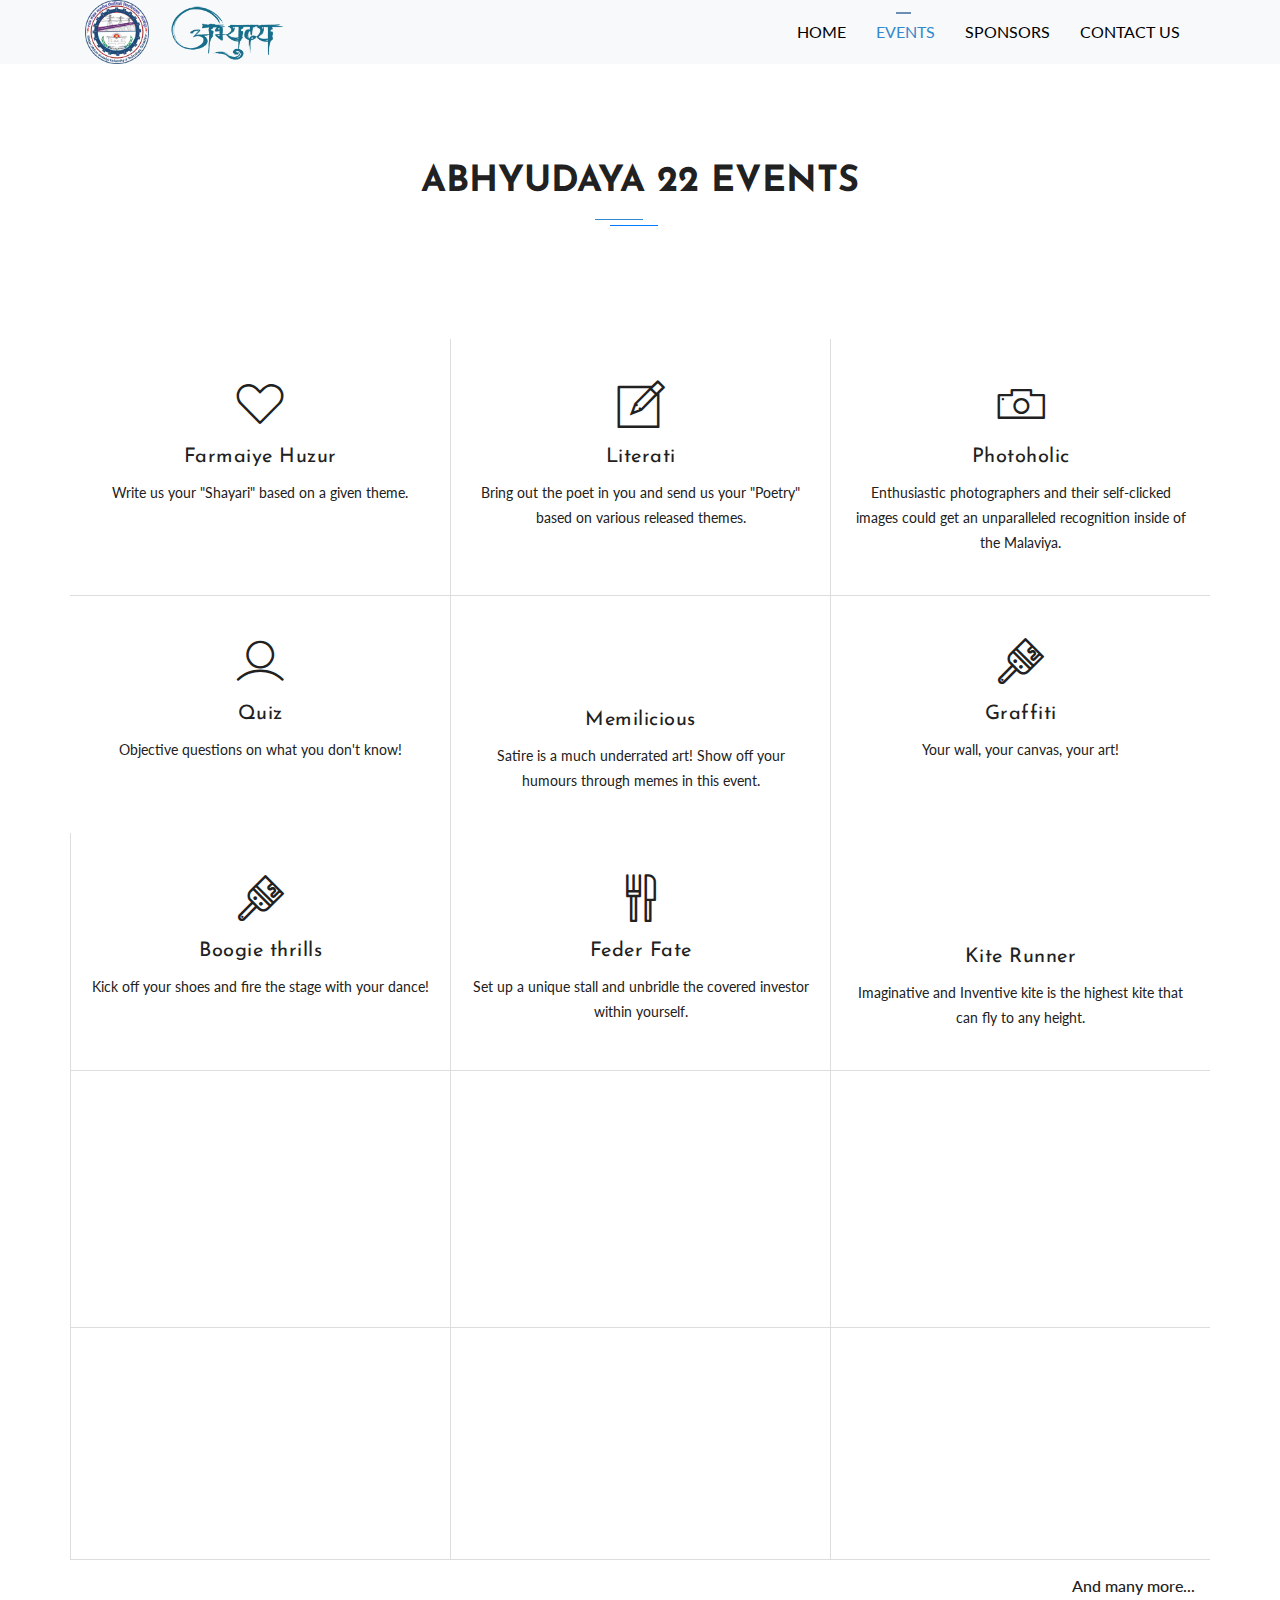
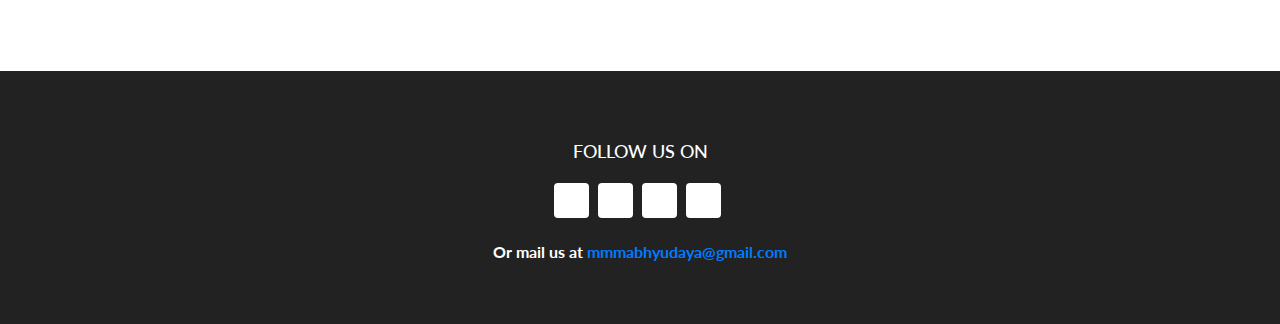
<file: events.html>
<!DOCTYPE html>
<html lang="en">

<head>
    <!-- Required meta tags -->
    <meta charset="utf-8">
    <meta name="viewport" content="width=device-width, initial-scale=1, shrink-to-fit=no">

    <title>Abhyudaya 2022</title>

    <!-- Bootstrap CSS -->
    <link rel="stylesheet" type="text/css" href="assets/css/bootstrap.min.css">
    <!-- Icon -->
    <link rel="stylesheet" type="text/css" href="assets/fonts/line-icons.css">
    <link href="https://cdn.lineicons.com/3.0/lineicons.css" rel="stylesheet">
    <link rel="stylesheet" href="https://cdnjs.cloudflare.com/ajax/libs/font-awesome/6.1.0/css/all.min.css" integrity="sha512-10/jx2EXwxxWqCLX/hHth/vu2KY3jCF70dCQB8TSgNjbCVAC/8vai53GfMDrO2Emgwccf2pJqxct9ehpzG+MTw==" crossorigin="anonymous" referrerpolicy="no-referrer" />
    <!-- Slicknav -->
    <link rel="stylesheet" type="text/css" href="assets/css/slicknav.css">
    <!-- Nivo Lightbox -->
    <link rel="stylesheet" type="text/css" href="assets/css/nivo-lightbox.css">
    <!-- Animate -->
    <link rel="stylesheet" type="text/css" href="assets/css/animate.css">
    <!-- Main Style -->
    <link rel="stylesheet" type="text/css" href="assets/css/main.css">
    <!-- Responsive Style -->
    <link rel="stylesheet" type="text/css" href="assets/css/responsive.css">
    <!-- favicon -->
    <link rel="shortcut icon" type="image/png" href="Abhyudaya logo 2022.png">
</head>

<body>

    <!-- Header Area wrapper Starts -->
    <header id="header-wrap">
        <!-- Navbar Start -->
        <nav class="navbar bg-light  navbar-expand-lg fixed-top scrolling-navbar">
            <div class="container">
                <!-- Brand and toggle get grouped for better mobile display -->
                <div class="navbar-header">
                    <button class="navbar-toggler" type="button" data-toggle="collapse" data-target="#main-navbar"
                        aria-controls="main-navbar" aria-expanded="false" aria-label="Toggle navigation">
                        <span class="navbar-toggler-icon"></span>
                        <span class="icon-menu"></span>
                        <span class="icon-menu"></span>
                        <span class="icon-menu"></span>
                    </button>
                    <a id ="mmmlogo" href="index.html" class="navbar-brand"><img src="assets/img/mmmut (1).png" alt=""
                        style="height: 7vw; width: auto; max-height: 64px"></a>
                    <a href="index.html" class="navbar-brand"><img src="assets/img/logo2.png" alt=""
                            style="height: 8vw; width: auto; max-height: 64px"></a>
                </div>
                <div class="collapse navbar-collapse" id="main-navbar">
                    <ul class="navbar-nav mr-auto w-100 justify-content-end">
                        <li class="nav-item">
                            <a class="nav-link" href="index.html">
                                Home
                            </a>
                        </li>
                        <li class="nav-item active">
                            <a class="nav-link" href="events.html">
                               Events
                            </a>
                        </li>
                        <li class="nav-item">
                            <a class="nav-link" href="sponsors.html">
                               Sponsors
                            </a>
                        </li>
                        <li class="nav-item">
                            <a class="nav-link" href="contact.html">
                                Contact Us
                            </a>
                        </li>
                    </ul>
                </div>
            </div>

            <!-- Mobile Menu Start -->
            <ul class="mobile-menu">
                <li>
                    <a class="page-scrool" href="index.html">Home</a>
                </li>
                <li>
                    <a class="page-scrool" href="#">Events</a>
                </li>
                <li>
                    <a class="page-scrool" href="sponsors.html">Sponsors</a>
                </li>
                <li>
                    <a class="page-scroll" href="contact.html">Contact Us</a>
                </li>
            </ul>
            <!-- Mobile Menu End -->
        </nav>
        <!-- Navbar End -->

    </header>
    <!-- Header Area wrapper End -->


    <!-- Services Section Start -->
    <section id="services" class="services section-padding">
        <div class="container">
            <div class="row my-5">
                <div class="col-12 my-5">
                    <div class="section-title-header text-center">
                        <h1 class="section-title wow fadeInUp" data-wow-delay="0.2s">ABHYUDAYA 22 EVENTS</h1>
                    </div>
                </div>
            </div>
            <div class="row services-wrapper">
                <!-- Services item -->
                <!-- Facebook entry -->
                <!-- <div class="col-md-6 col-lg-4 col-xs-12 padding-none">
                    <div class="services-item wow fadeInDown" data-wow-delay="0.2s">
                        <div class="icon">
                            <i class="lni lni-pencil" ></i>
                        </div>
                        <div class="services-content">
                            <h3 class="eventh3">Scribbles</h3>
                            <p>Form creative and funny sentences based on a given word.</p>
                        </div>
                    </div>
                </div> -->
                <!-- Services item -->
                <!-- Facebook entry -->
                <div class="col-md-6 col-lg-4 col-xs-12 padding-none">
                    <div class="services-item wow fadeInDown" data-wow-delay="0.4s">
                        <div class="icon">
                            <i class="lni-heart"></i>
                        </div>
                        <div class="services-content">
                            <h3 class="eventh3">Farmaiye Huzur</h3>
                            <p>Write us your "Shayari" based on a given theme.</p>
                        </div>
                    </div>
                </div>
                <!-- Services item -->
                <div class="col-md-6 col-lg-4 col-xs-12 padding-none">
                    <div class="services-item wow fadeInDown" data-wow-delay="0.6s">
                        <div class="icon">
                           <i class="lni lni-pencil-alt"></i>
                        </div>
                        <div class="services-content">
                            <h3 class="eventh3">Literati</h3>
                            <p>Bring out the poet in you and send us your "Poetry" based on various released themes.</p>
                        </div>
                    </div>
                </div>
                <!-- Services item -->
                <div class="col-md-6 col-lg-4 col-xs-12 padding-none">
                    <div class="services-item wow fadeInDown" data-wow-delay="0.8s">
                        <div class="icon">
                            <i class="lni lni-camera"></i>
                        </div>
                        <div class="services-content">
                            <h3 class="eventh3">Photoholic</h3>
                            <p>Enthusiastic photographers and their self-clicked images could get an unparalleled
                                recognition inside of the Malaviya.</p>
                        </div>
                    </div>
                </div>
                <!-- Services item -->
                <div class="col-md-6 col-lg-4 col-xs-12 padding-none">
                    <div class="services-item wow fadeInDown" data-wow-delay="1s">
                        <div class="icon">
                           <i class="lni-user"></i>
                        </div>
                        <div class="services-content">
                            <h3 class="eventh3">Quiz</h3>
                            <p>Objective questions on what you don't know!</p>
                        </div>
                    </div>
                </div>
                <!-- Services item -->
                <div class="col-md-6 col-lg-4 col-xs-12 padding-none">
                    <div class="services-item wow fadeInDown" data-wow-delay="1.2s">
                        <div class="icon">
                           <i class="lni lni-happy"></i>
                        </div>
                        <div class="services-content">
                            <h3 class="eventh3">Memilicious</h3>
                            <p>Satire is a much underrated art! Show off your humours through memes in this event.</p>
                        </div>
                    </div>
                </div>
                <div class="col-md-6 col-lg-4 col-xs-12 padding-none">
                    <div class="services-item wow fadeInDown" data-wow-delay="1.2s">
                        <div class="icon">
                          <i class="lni lni-brush"></i>
                        </div>
                        <div class="services-content">
                            <h3 class="eventh3">Graffiti</h3>
                            <p>Your wall, your canvas, your art!</p>
                        </div>
                    </div>
                </div>
                <!-- Services item -->
               
                <div class="col-md-6 col-lg-4 col-xs-12 padding-none">
                    <div class="services-item wow fadeInDown" data-wow-delay="1.2s">
                        <div class="icon">
                          <i class="lni lni-brush"></i>
                        </div>
                        <div class="services-content">
                            <h3 class="eventh3">Boogie thrills</h3>
                            <p>Kick off your shoes and fire the stage with your dance!</p>
                        </div>
                    </div>
                </div>
                

                <!-- Services item -->
               
                <!-- Services item -->
                
                <div class="col-md-6 col-lg-4 col-xs-12 padding-none">
                    <div class="services-item wow fadeInDown" data-wow-delay="1.2s">
                        <div class="icon">
                          <i class="lni lni-dinner"></i>
                        </div>
                        <div class="services-content">
                            <h3 class="eventh3">Feder Fate</h3>
                            <p> Set up a unique stall and unbridle the covered investor within yourself.</p>
                        </div>
                    </div>
                </div>
                <div class="col-md-6 col-lg-4 col-xs-12 padding-none">
                    <div class="services-item wow fadeInDown" data-wow-delay="1.2s">
                        <div class="icon">
                          <i class="lni lni-diamond"></i>
                        </div>
                        <div class="services-content">
                            <h3 class="eventh3">Kite Runner</h3>
                            <p>Imaginative and Inventive kite is the highest kite that can fly to any height.</p>
                        </div>
                    </div>
                </div>
                
                
                <div class="col-md-6 col-lg-4 col-xs-12 padding-none">
                    <div class="services-item wow fadeInDown" data-wow-delay="1.2s">
                        <div class="icon">
                          <i class="lni lni-home"></i>
                        </div>
                        <div class="services-content">
                            <h3 class="eventh3">House Of Commons</h3>
                            <p>Give you perfect platform to involve in debate and provides you an opportunity to improvise your oratory skills.</p>
                        </div>
                    </div>
                </div>
                <div class="col-md-6 col-lg-4 col-xs-12 padding-none">
                    <div class="services-item wow fadeInDown" data-wow-delay="1s">
                        <div class="icon">
                           <i class="lni lni-microphone"></i>
                        </div>
                        <div class="services-content">
                            <h3 class="eventh3">Raga</h3>
                            <p>Connect people with the strongest form of magic: MUSIC!</p>
                        </div>
                    </div>
                </div>
            
        <!-- Services item -->
        <div class="col-md-6 col-lg-4 col-xs-12 padding-none">
            <div class="services-item wow fadeInDown" data-wow-delay="1.2s">
                <div class="icon">
                  <i class="lni lni-layers"></i>
                </div>
                <div class="services-content">
                    <h3 class="eventh3">Don de Peper'ica</h3>
                    <p>Using paper dress embrace your sense of fashion in a way of self expression.</p>
                </div>
            </div>
        </div>
        <div class="col-md-6 col-lg-4 col-xs-12 padding-none">
            <div class="services-item wow fadeInDown" data-wow-delay="1.2s">
                <div class="icon">
                  <i class="lni lni-emoji-smile"></i>
                </div>
                <div class="services-content">
                    <h3 class="eventh3">Lively Facets</h3>
                    <p>Your face, Your canvas, Your art</p>
                </div>
            </div>
        </div>
        <div class="col-md-6 col-lg-4 col-xs-12 padding-none">
            <div class="services-item wow fadeInDown" data-wow-delay="0.8s">
                <div class="icon">
                   <i class="lni-cup"></i>
                </div>
                <div class="services-content">
                    <h3 class="eventh3">Raider Zone</h3>
                    <p>Explore yourself through the exemplary and synchronized art form: DANCE!</p>
                </div>
            </div>
        </div>
         <div class="col-md-6 col-lg-4 col-xs-12 padding-none">
            <div class="services-item wow fadeInDown" data-wow-delay="1.2s">
                <div class="icon">
                  <i class="lni lni-video"></i>
                </div>
                <div class="services-content">
                    <h3 class="eventh3">Nukkad Natak</h3>
                    <p>Short skit or play to bring awareness among people in a very simple yet creative way.</p>
                </div>
            </div>
        </div>
       
           
    </div>
    <p class="text-right h6 my-3">And many more...</p>
            <!-- Bandish events -->
            <!-- <div class="row ">
                <div class="col-12 ">
                    <div class=" text-center">
                        <h3 class="wow fadeInUp" data-wow-delay="0.2s">Bandish - Mel jol</h3>
                    </div>
                </div>
            </div>
            <div class="row services-wrapper"> -->
                <!-- Services item -->
                <!-- Facebook entry -->
                <!-- <div class="col-md-6 col-lg-4 col-xs-12 padding-none">
                    <div class="services-item wow fadeInDown" data-wow-delay="0.2s">
                        <div class="icon">
                            <i class="lni lni-pencil" ></i>
                        </div>
                        <div class="services-content">
                            <h3 class="eventh3">Scribbles</h3>
                            <p>Form creative and funny sentences based on a given word.</p>
                        </div>
                    </div>
                </div> -->
                <!-- Services item -->
                <!-- Facebook entry -->
                <!-- <div class="col-md-6 col-lg-4 col-xs-12 padding-none">
                    <div class="services-item wow fadeInDown" data-wow-delay="0.4s">
                        <div class="icon">
                            <i class="lni-heart"></i>
                        </div>
                        <div class="services-content">
                            <h3 class="eventh3">Farmaiye Huzur</h3>
                            <p>Write us your "Shayari" based on a given theme.</p>
                        </div>
                    </div>
                </div> -->
                <!-- Services item -->
                <!-- <div class="col-md-6 col-lg-4 col-xs-12 padding-none">
                    <div class="services-item wow fadeInDown" data-wow-delay="0.6s">
                        <div class="icon">
                           <i class="lni lni-pencil-alt"></i>
                        </div>
                        <div class="services-content">
                            <h3 class="eventh3">Literati</h3>
                            <p>Bring out the poet in you and send us your "Poetry" based on various released themes.</p>
                        </div>
                    </div>
                </div> -->
                <!-- Services item -->
                <!-- <div class="col-md-6 col-lg-4 col-xs-12 padding-none">
                    <div class="services-item wow fadeInDown" data-wow-delay="0.8s">
                        <div class="icon">
                            <i class="lni lni-camera"></i>
                        </div>
                        <div class="services-content">
                            <h3 class="eventh3">Photoholic</h3>
                            <p>Enthusiastic photographers and their self-clicked images could get an unparalleled
                                recognition inside of the Malaviya.</p>
                        </div>
                    </div>
                </div> -->
                <!-- Services item -->
                <!-- <div class="col-md-6 col-lg-4 col-xs-12 padding-none">
                    <div class="services-item wow fadeInDown" data-wow-delay="1s">
                        <div class="icon">
                           <i class="lni-user"></i>
                        </div>
                        <div class="services-content">
                            <h3 class="eventh3">Quiz</h3>
                            <p>Objective questions on what you don't know!</p>
                        </div>
                    </div>
                </div> -->
                <!-- Services item -->
                <!-- <div class="col-md-6 col-lg-4 col-xs-12 padding-none">
                    <div class="services-item wow fadeInDown" data-wow-delay="1.2s">
                        <div class="icon">
                           <i class="lni lni-happy"></i>
                        </div>
                        <div class="services-content">
                            <h3 class="eventh3">Memilicious</h3>
                            <p>Satire is a much underrated art! Show off your humours through memes in this event.</p>
                        </div>
                    </div>
                </div>
                <div class="col-md-6 col-lg-4 col-xs-12 padding-none">
                    <div class="services-item wow fadeInDown" data-wow-delay="1.2s">
                        <div class="icon">
                          <i class="lni lni-brush"></i>
                        </div>
                        <div class="services-content">
                            <h3 class="eventh3">Graffiti</h3>
                            <p>Your wall, your canvas, your art!</p>
                        </div>
                    </div>
                </div> -->
                <!-- Services item -->
                <!-- <div class="col-md-6 col-lg-4 col-xs-12 padding-none">
                    <div class="services-item wow fadeInDown" data-wow-delay="0.8s">
                        <div class="icon">
                           <i class="lni-cup"></i>
                        </div>
                        <div class="services-content">
                            <h3 class="eventh3">Raider Zone</h3>
                            <p>Explore yourself through the exemplary and synchronized art form: DANCE!</p>
                        </div>
                    </div>
                </div> -->
                <!-- Services item -->
                <!-- <div class="col-md-6 col-lg-4 col-xs-12 padding-none">
                    <div class="services-item wow fadeInDown" data-wow-delay="1s">
                        <div class="icon">
                           <i class="lni lni-microphone"></i>
                        </div>
                        <div class="services-content">
                            <h3 class="eventh3">Raga</h3>
                            <p>Connect people with the strongest form of magic: MUSIC!</p>
                        </div>
                    </div>
                </div> -->

                <!-- Services item -->
                <!-- <div class="col-md-6 col-lg-4 col-xs-12 padding-none">
                    <div class="services-item wow fadeInDown" data-wow-delay="1.2s">
                        <div class="icon">
                          <i class="lni lni-video"></i>
                        </div>
                        <div class="services-content">
                            <h3 class="eventh3">Nukkad Natak</h3>
                            <p>Short skit or play to bring awareness among people in a very simple yet creative way.</p>
                        </div>
                    </div>
                </div> -->
                <!-- Services item -->
                
                <!-- <div class="col-md-6 col-lg-4 col-xs-12 padding-none">
                    <div class="services-item wow fadeInDown" data-wow-delay="1.2s">
                        <div class="icon">
                          <i class="lni lni-dinner"></i>
                        </div>
                        <div class="services-content">
                            <h3 class="eventh3">Feder Fate</h3>
                            <p> Set up a unique stall and unbridle the covered investor within yourself.</p>
                        </div>
                    </div>
                </div>
                <div class="col-md-6 col-lg-4 col-xs-12 padding-none">
                    <div class="services-item wow fadeInDown" data-wow-delay="1.2s">
                        <div class="icon">
                          <i class="lni lni-diamond"></i>
                        </div>
                        <div class="services-content">
                            <h3 class="eventh3">Kite Runner</h3>
                            <p>Imaginative and Inventive kite is the highest kite that can fly to any height.</p>
                        </div>
                    </div>
                </div>
                
                
                <div class="col-md-6 col-lg-4 col-xs-12 padding-none">
                    <div class="services-item wow fadeInDown" data-wow-delay="1.2s">
                        <div class="icon">
                          <i class="lni lni-home"></i>
                        </div>
                        <div class="services-content">
                            <h3 class="eventh3">House Of Commons</h3>
                            <p>Give you perfect platform to involve in debate and provides you an opportunity to improvise your oratory skills.</p>
                        </div>
                    </div>
                </div>
                
                <div class="col-md-6 col-lg-4 col-xs-12 padding-none">
                    <div class="services-item wow fadeInDown" data-wow-delay="1.2s">
                        <div class="icon">
                          <i class="lni lni-layers"></i>
                        </div>
                        <div class="services-content">
                            <h3 class="eventh3">Don de Peper'ica</h3>
                            <p>Using paper dress embrace your sense of fashion in a way of self expression.</p>
                        </div>
                    </div>
                </div>
                <div class="col-md-6 col-lg-4 col-xs-12 padding-none">
                    <div class="services-item wow fadeInDown" data-wow-delay="1.2s">
                        <div class="icon">
                          <i class="lni lni-emoji-smile"></i>
                        </div>
                        <div class="services-content">
                            <h3 class="eventh3">Lively Facets</h3>
                            <p>Your face, Your canvas, Your art</p>
                        </div>
                    </div>
                </div>

            </div>
        </div> -->
        <!-- <div class="modal fade" id="facebook_registeration" tabindex="-1" role="dialog"
            aria-labelledby="exampleModalCenterTitle" aria-hidden="true">
            <div class="modal-dialog modal-dialog-centered" role="document">
                <div class="modal-content">
                    <div class="modal-header">
                        <h5 class="modal-title" id="exampleModalLongTitle">Event registrationssss</h5>
                        <button type="button" class="close" data-dismiss="modal" aria-label="Close">
                            <span aria-hidden="true">&times;</span>
                        </button>
                    </div>
                    <div class="modal-body">
                        <p>You have to send us your entry on our facebook page for this eventttt.</p>
                    </div>
                    <div class="modal-footer">
                        <button type="button" class="btn btn-secondary" data-dismiss="modal">Close</button>
                        <a href="https://www.facebook.com/abhyudaya.mmmut/">
                            <button type="button" href="https://www.facebook.com/abhyudaya.mmmut/"
                                class="btn btn-common">
                                Take me there!
                            </button>
                        </a>
                    </div>
                </div>
            </div>
        </div> -->
        <!-- <div class="modal fade" id="not_started" tabindex="-1" role="dialog" aria-labelledby="exampleModalCenterTitle"
            aria-hidden="true">
            <div class="modal-dialog modal-dialog-centered" role="document">
                <div class="modal-content">
                    <div class="modal-header">
                        <h5 class="modal-title" id="exampleModalLongTitle">Event registration</h5>
                        <button type="button" class="close" data-dismiss="modal" aria-label="Close">
                            <span aria-hidden="true">&times;</span>
                        </button>
                    </div>
                    <div class="modal-body">
                        <p>This event has not started yet.</p>
                    </div>
                    <div class="modal-footer">
                        <button type="button" class="btn btn-secondary" data-dismiss="modal">Close</button>
                    </div>
                </div>
            </div>
        </div> -->
    </section>
    <!-- Services Section End -->


<!-- <div class="row row-cols-1 row-cols-sm-2 row-cols-md-3 g-3">
    <div class="col">
      <div class="card shadow-sm">
        <img src="assets/img/sponsors/s6.jpeg"  class="img-fluid" alt="...">

        <div class="card-body">
          <div class="d-flex justify-content-between align-items-center">
           
          </div>
        </div>
      </div>
    </div>
    <div class="col">
      <div class="card shadow-sm">
        <img src="assets/img/sponsors/s11jpegg"  class="img-fluid" alt="...">    
        <div class="card-body">
          <div class="d-flex justify-content-between align-items-center">
            <h5 class="card-title">Card title</h5>
          </div>
        </div>
      </div>
    </div>
    <div class="col">
      <div class="card shadow-sm">
        <img src="assets/img/sponsors/s22jpegng"  class="img-fluid" alt="...">
        <div class="card-body">
          <div class="d-flex justify-content-between align-items-center">
            <h5 class="card-title">Card title</h5>
          </div>
        </div>
      </div>
    </div>

    <div class="col">
      <div class="card shadow-sm">
        <svg class="bd-placeholder-img card-img-top" width="100%" height="225" xmlns="http://www.w3.org/2000/svg" role="img" aria-label="Placeholder: Thumbnail" preserveAspectRatio="xMidYMid slice" focusable="false"><title>Placeholder</title><rect width="100%" height="100%" fill="#55595c"></rect><text x="50%" y="50%" fill="#eceeef" dy=".3em">Thumbnail</text></svg>

        <div class="card-body">
          <div class="d-flex justify-content-between align-items-center">
            <h5 class="card-title">Card title</h5>
          </div>
        </div>
      </div>
    </div>
    <div class="col">
      <div class="card shadow-sm">
        <svg class="bd-placeholder-img card-img-top" width="100%" height="225"  role="img" aria-label="Placeholder: Thumbnail" preserveAspectRatio="xMidYMid slice" focusable="false"><title>Placeholder</title><rect width="100%" height="100%" fill="#55595c"></rect><text x="50%" y="50%" fill="#eceeef" dy=".3em">Thumbnail</text></svg>

        <div class="card-body">
          <div class="d-flex justify-content-between align-items-center">
            <h5 class="card-title">Card title</h5>
          </div>
        </div>
      </div>
    </div>
    <div class="col">
      <div class="card shadow-sm">
        <svg class="bd-placeholder-img card-img-top" width="100%" height="225"  role="img" aria-label="Placeholder: Thumbnail" preserveAspectRatio="xMidYMid slice" focusable="false"><title>Placeholder</title><rect width="100%" height="100%" fill="#55595c"></rect><text x="50%" y="50%" fill="#eceeef" dy=".3em">Thumbnail</text></svg>

        <div class="card-body">
          <div class="d-flex justify-content-between align-items-center">
            <h5 class="card-title">Card title</h5>
          </div>
        </div>
      </div>
    </div>

    <div class="col">
      <div class="card shadow-sm">
        <svg class="bd-placeholder-img card-img-top" width="100%" height="225"  role="img" aria-label="Placeholder: Thumbnail" preserveAspectRatio="xMidYMid slice" focusable="false"><title>Placeholder</title><rect width="100%" height="100%" fill="#55595c"></rect><text x="50%" y="50%" fill="#eceeef" dy=".3em">Thumbnail</text></svg>

        <div class="card-body">
          <div class="d-flex justify-content-between align-items-center">
            <h5 class="card-title">Card title</h5>
          </div>
        </div>
      </div>
    </div>
    <div class="col">
      <div class="card shadow-sm">
        <svg class="bd-placeholder-img card-img-top" width="100%" height="225"  role="img" aria-label="Placeholder: Thumbnail" preserveAspectRatio="xMidYMid slice" focusable="false"><title>Placeholder</title><rect width="100%" height="100%" fill="#55595c"></rect><text x="50%" y="50%" fill="#eceeef" dy=".3em">Thumbnail</text></svg>

        <div class="card-body">
          <div class="d-flex justify-content-between align-items-center">
            <h5 class="card-title">Card title</h5>
          </div>
        </div>
      </div>
    </div>
    <div class="col">
      <div class="card shadow-sm">
        <svg class="bd-placeholder-img card-img-top" width="100%" height="225"  role="img" aria-label="Placeholder: Thumbnail" preserveAspectRatio="xMidYMid slice" focusable="false"><title>Placeholder</title><rect width="100%" height="100%" fill="#55595c"></rect><text x="50%" y="50%" fill="#eceeef" dy=".3em">Thumbnail</text></svg>

        <div class="card-body">
          <div class="d-flex justify-content-between align-items-center">
            <h5 class="card-title">Card title</h5>
          </div>
        </div>
      </div>
    </div>
  </div> -->
      <!-- Footer Section Start -->
      <footer class="footer-area section-padding">
        <div class="container">
            <div class="row justify-content-center">
                <!-- /.widget -->
                <div class="widget ">
                    <h5 class="widget-title text-center">FOLLOW US ON</h5>
                    <ul class="footer-social text-center">
                        <li><a class="facebook" href="https://www.facebook.com/abhyudaya.mmmut"><i
                                    class="lni lni-facebook-original"></i></a></li>
                        <li><a class="instagram" href="https://www.instagram.com/abhyudaya.mmmut/"><i
                                    class="lni lni-instagram-original"></i></a></li>
                        <li><a class="telegram" href="https://t.me/joinchat/tafsofnH7AhmMjM1"><i
                                    class="lni lni-telegram-original"></i></a></li>
                        <li><a class="youtube"
                                href="https://www.youtube.com/channel/UCRVmGjI1Xk4mWsCdYEwYQrA"><i
                                    class="lni lni-youtube"></i></a></li>
                    </ul>
                </div>
            </div>
            <div class="row justify-content-center">
                <span class="text-center text-white" style="margin-top: 15px;">
                    <b>Or mail us at
                        <a style="text-decoration:none; color: #007bff;"
                            href="mailto:mmmabhyudaya@gmail.com">mmmabhyudaya@gmail.com</a></b>
                </span>

            </div>
        </div>
    </footer>
    <!-- Footer Section End -->

    <!-- Go to Top Link -->
    <a href="#" class="back-to-top">
        <i class="lni-chevron-up"></i>
    </a>

    <div id="preloader">
        <div class="sk-circle">
            <div class="sk-circle1 sk-child"></div>
            <div class="sk-circle2 sk-child"></div>
            <div class="sk-circle3 sk-child"></div>
            <div class="sk-circle4 sk-child"></div>
            <div class="sk-circle5 sk-child"></div>
            <div class="sk-circle6 sk-child"></div>
            <div class="sk-circle7 sk-child"></div>
            <div class="sk-circle8 sk-child"></div>
            <div class="sk-circle9 sk-child"></div>
            <div class="sk-circle10 sk-child"></div>
            <div class="sk-circle11 sk-child"></div>
            <div class="sk-circle12 sk-child"></div>
        </div>
    </div>

    <!-- jQuery first, then Popper.js, then Bootstrap JS -->
    <script src="assets/js/jquery-min.js"></script>
    <script src="assets/js/popper.min.js"></script>
    <script src="assets/js/bootstrap.min.js"></script>
    <script src="assets/js/jquery.countdown.min.js"></script>
    <script src="assets/js/jquery.nav.js"></script>
    <script src="assets/js/jquery.easing.min.js"></script>
    <script src="assets/js/wow.js"></script>
    <script src="assets/js/jquery.slicknav.js"></script>
    <script src="assets/js/nivo-lightbox.js"></script>
    <script src="assets/js/main.js"></script>
</body>

</html>
</file>
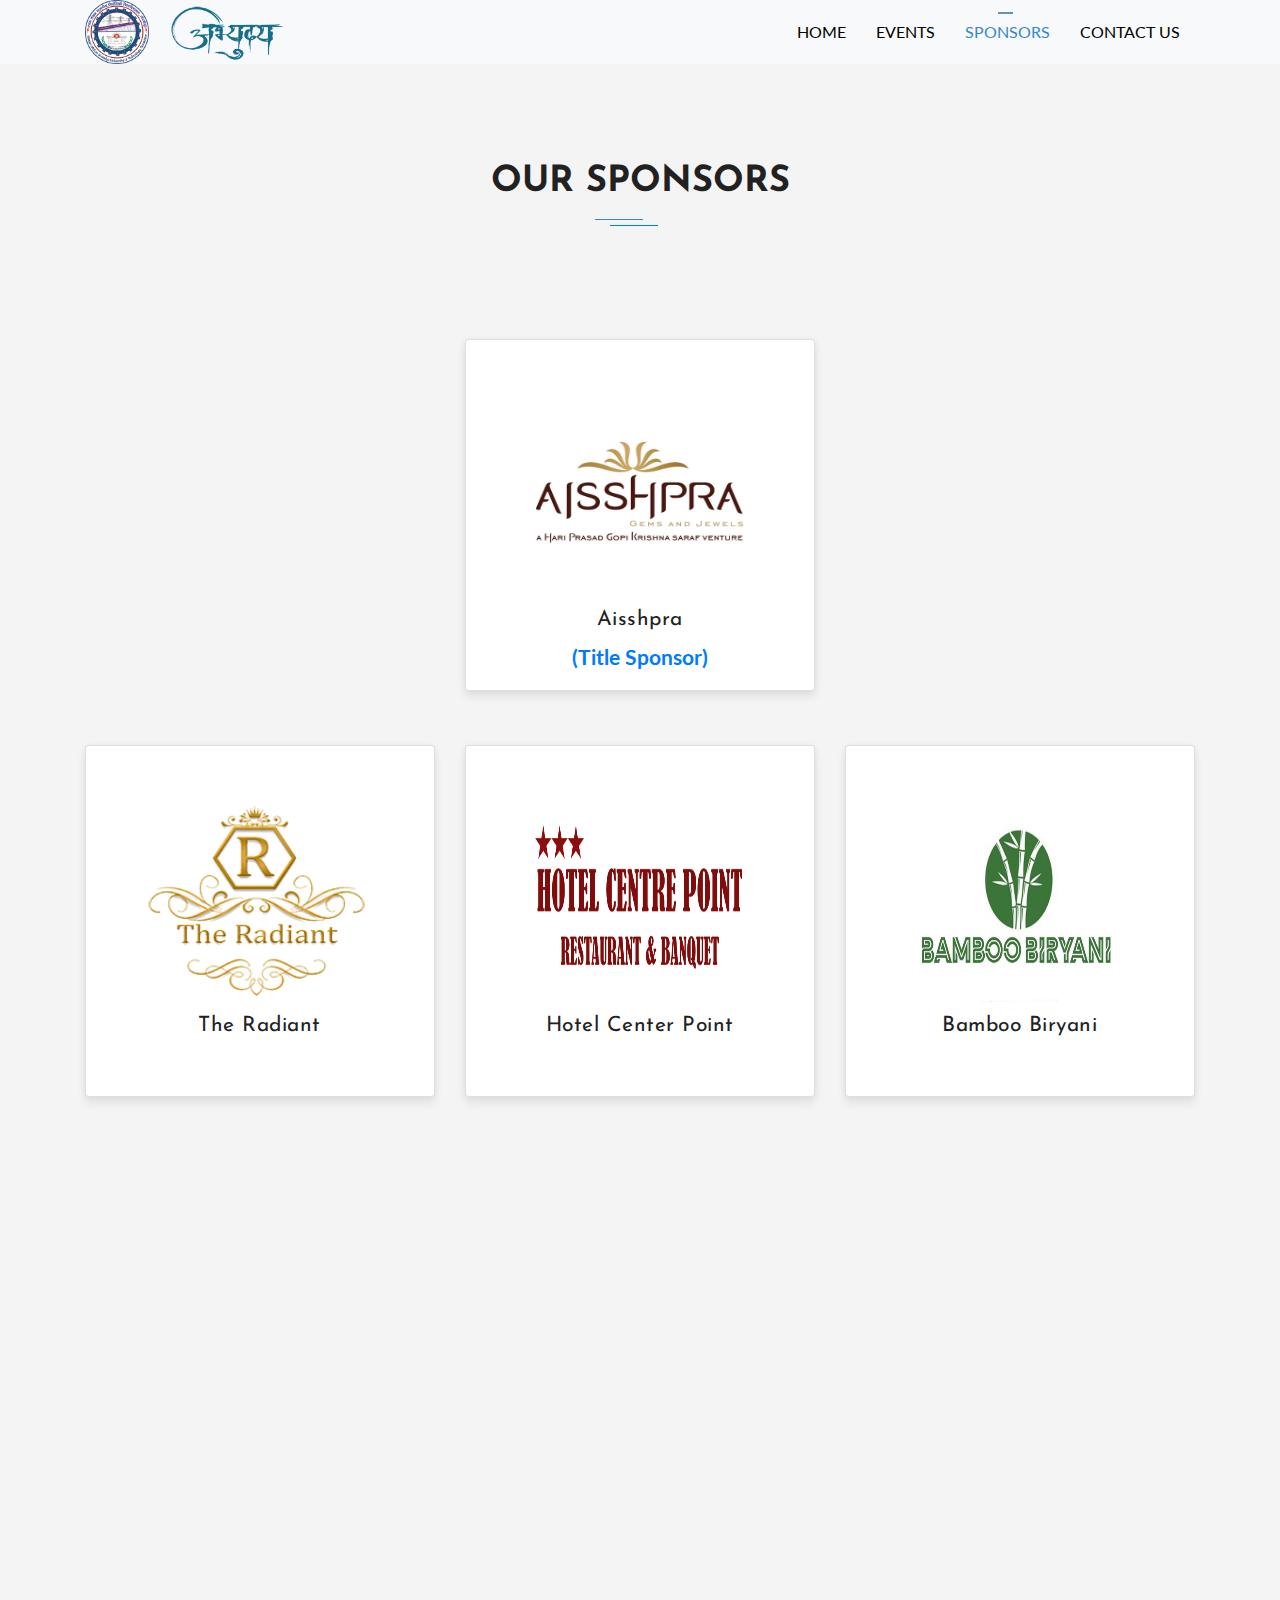
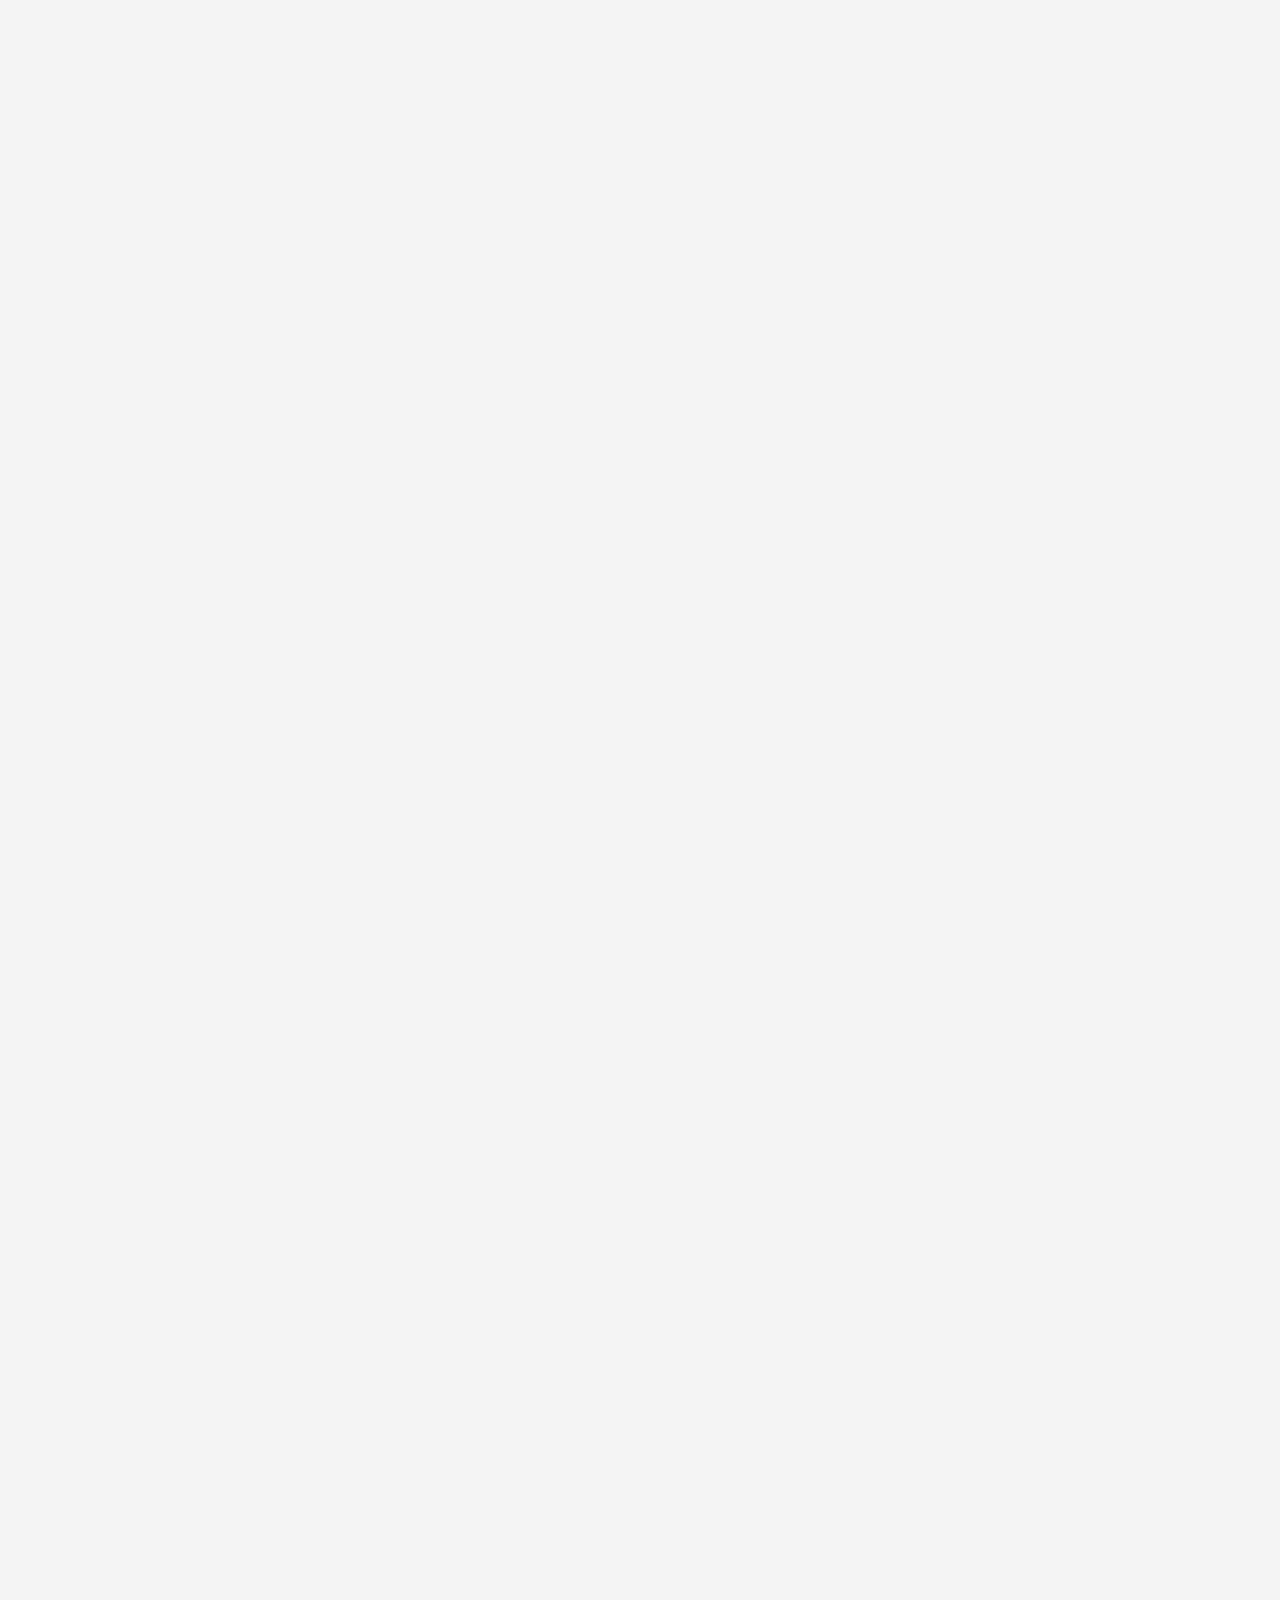
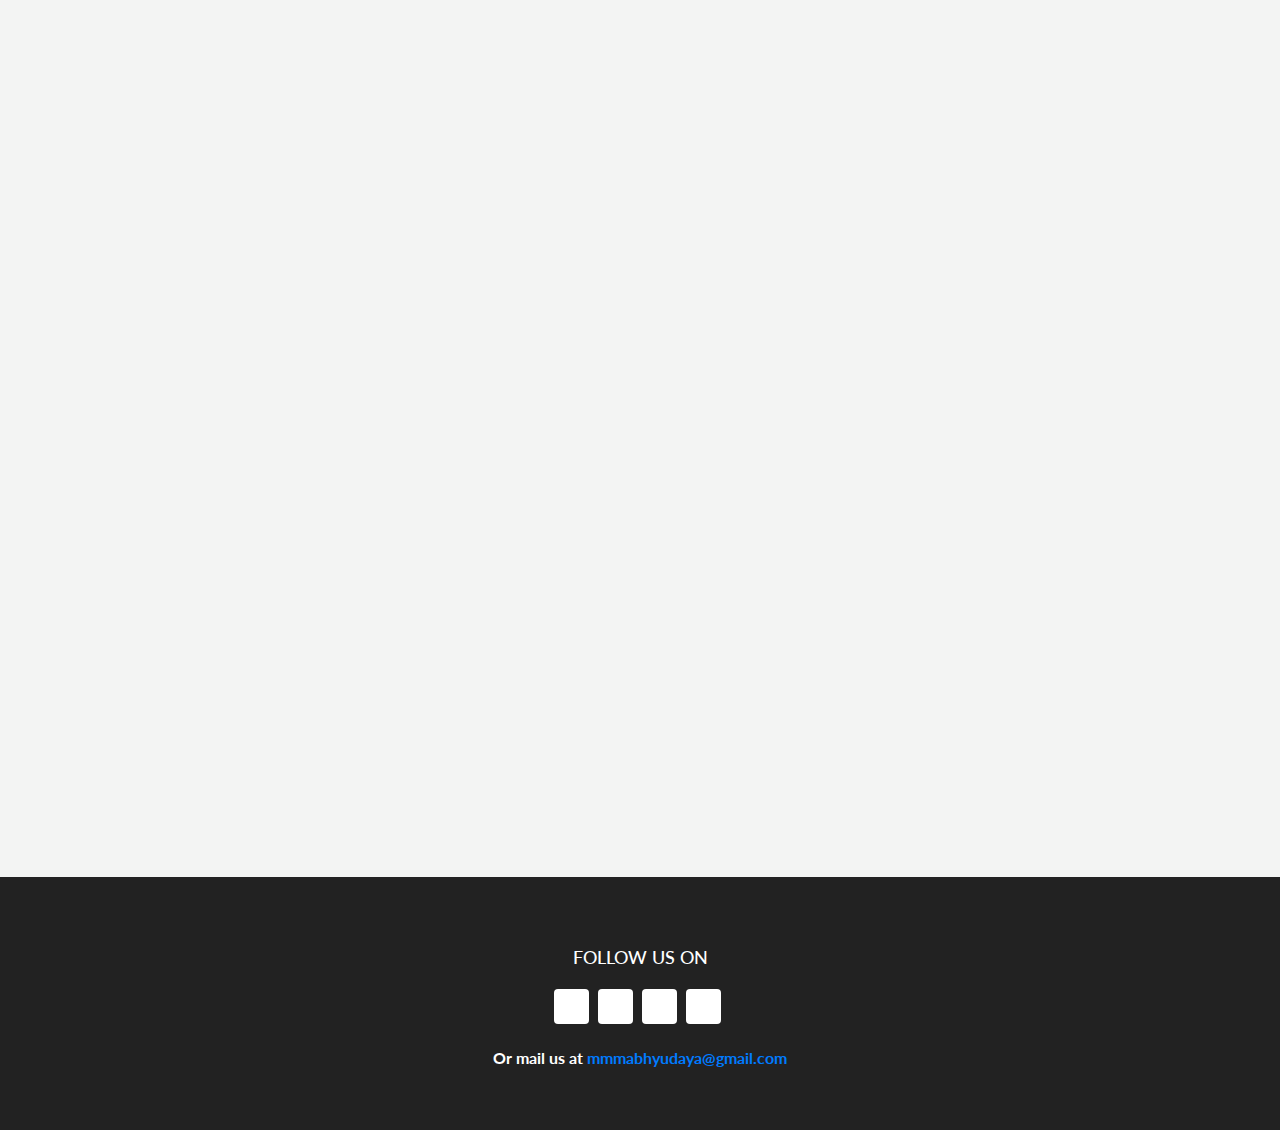
<file: sponsors.html>
<!DOCTYPE html>
<html lang="en">

<head>
    <!-- Required meta tags -->
    <meta charset="utf-8">
    <meta name="viewport" content="width=device-width, initial-scale=1, shrink-to-fit=no">

    <title>Abhyudaya 2022</title>

    <!-- Bootstrap CSS -->
    <link rel="stylesheet" type="text/css" href="assets/css/bootstrap.min.css">
    <!-- Icon -->
    <link rel="stylesheet" type="text/css" href="assets/fonts/line-icons.css">
    <link href="https://cdn.lineicons.com/3.0/lineicons.css" rel="stylesheet">
    <!-- Slicknav -->
    <link rel="stylesheet" type="text/css" href="assets/css/slicknav.css">
    <!-- Nivo Lightbox -->
    <link rel="stylesheet" type="text/css" href="assets/css/nivo-lightbox.css">
    <!-- Animate -->
    <link rel="stylesheet" type="text/css" href="assets/css/animate.css">
    <!-- Main Style -->
    <link rel="stylesheet" type="text/css" href="assets/css/main.css">
    <!-- Responsive Style -->
    <link rel="stylesheet" type="text/css" href="assets/css/responsive.css">
    <!-- favicon -->
    <link rel="shortcut icon" type="image/png" href="Abhyudaya logo 2022.png">
</head>

<body>

    <!-- Header Area wrapper Starts -->
    <header id="header-wrap">
        <!-- Navbar Start -->
        <nav class="navbar bg-light  navbar-expand-lg fixed-top scrolling-navbar">
            <div class="container">
                <!-- Brand and toggle get grouped for better mobile display -->
                <div class="navbar-header">
                    <button class="navbar-toggler" type="button" data-toggle="collapse" data-target="#main-navbar"
                        aria-controls="main-navbar" aria-expanded="false" aria-label="Toggle navigation">
                        <span class="navbar-toggler-icon"></span>
                        <span class="icon-menu"></span>
                        <span class="icon-menu"></span>
                        <span class="icon-menu"></span>
                    </button>
                    <a id ="mmmlogo" href="index.html" class="navbar-brand"><img src="assets/img/mmmut (1).png" alt=""
                        style="height: 6vw; width: auto; max-height: 64px"></a>
                    <a href="index.html" class="navbar-brand"><img src="assets/img/logo2.png" alt=""
                            style="height: 8vw; width: auto; max-height: 64px"></a>
                </div>
                <div class="collapse navbar-collapse" id="main-navbar">
                    <ul class="navbar-nav mr-auto w-100 justify-content-end">
                        <li class="nav-item">
                            <a class="nav-link" href="index.html">
                                Home
                            </a>
                        </li>
                        <li class="nav-item">
                            <a class="nav-link" href="events.html">
                               Events
                            </a>
                        </li>
                        <li class="nav-item active">
                            <a class="nav-link" href="#">
                             Sponsors
                            </a>
                        </li>
                        <li class="nav-item">
                            <a class="nav-link" href="contact.html">
                                Contact Us
                            </a>
                        </li>
                    </ul>
                </div>
            </div>

            <!-- Mobile Menu Start -->
            <ul class="mobile-menu">
                <li>
                    <a class="page-scrool" href="index.html">Home</a>
                </li>
                <li>
                    <a class="page-scrool" href="events.html">Events</a>
                </li>
                <li>
                    <a class="page-scrool" href="#">Sponsors</a>
                </li>
                <li>
                    <a class="page-scroll" href="contact.html">Contact Us</a>
                </li>
            </ul>
            <!-- Mobile Menu End -->
        </nav>
        <!-- Navbar End -->

    </header>

      <!-- Sponsors Section Start -->
      <section id="sponsors" class="services section-padding">
        <div class="container">
            <div class="row my-5">
                <div class="col-12 my-5">
                    <div class="section-title-header text-center">
                        <h1 class="section-title wow fadeInUp" data-wow-delay="0.2s">Our Sponsors</h1>
                    </div>
                </div>
            </div>
            <div class="row mb-30 text-center wow fadeInDown justify-content-center" data-wow-delay="0.3s">
                <div class="col-xs-12 col-sm-6 col-md-4 mx-auto my-auto align-self-center">
                    <div class="card">
                        
                            <img src="assets/img/sponsors/aisshpra.png" class="card-img-top" alt="...">
                        
                        <div class="sponsor-content">
                            <h4 class="card-title ">Aisshpra </h4>
                            <p class="sponsor-content-t"> (Title Sponsor)</p>
                        </div>
                    </div>
                </div>
            </div> 

            <div class="row mb-30 text-center wow fadeInDown justify-content-center" data-wow-delay="0.3s">
                <div class="col-xs-12 col-sm-6 col-md-4 mx-auto my-auto">
                    <div class="card">
                            <img src="assets/img/sponsors/s18.png" class="card-img-top" alt="...">
                        <div class="sponsor-content">
                            <h4 class="card-title">The Radiant</h4>
                        </div>
                    </div>
                </div>
                
                <div class="col-xs-12 col-sm-6 col-md-4 mx-auto my-4 align-self-center">
                   <div class="card">
                    
                        <img src="assets/img/sponsors/s3.jpg" class="card-img-top" alt="...">
                   
                    <div class="sponsor-content">
                        <h4 class="card-title">Hotel Center Point</h4> 
                    </div>
                </div>
               </div>
               
                <div class="col-xs-12 col-sm-6 col-md-4 mx-auto my-4 my-xs-2">
                    <div class="card">
                            <img src="assets/img/sponsors/s9.jpeg" class="card-img-top" alt="...">
                        <div class="sponsor-content">
                            <h4 class="card-title">Bamboo Biryani</h4>
                        </div>
                    </div>
                </div>
            </div>    
            <div class="row mb-30 text-center wow fadeInDown" data-wow-delay="0.3s">
                <div class="col-xs-12 col-sm-6 col-md-4 mx-auto my-auto align-self-center">
                    <div class="card">
                        
                            <img src="assets/img/sponsors/s1.png" class="card-img-top" alt="...">
                        
                        <div class="sponsor-content">
                            <h4 class="card-title">E-Literate</h4>
                        </div>
                    </div>
                </div>
                <div class="col-xs-12 col-sm-6 col-md-4 mx-auto my-4 align-self-center">
                    <div class="card">
                            <img src="assets/img/sponsors/s20.jpg" class="card-img-top" alt="...">
                        
                        <div class="sponsor-content">
                            <h4 class="card-title">Hotel Pradeep</h4>
                        </div>
                    </div>
                </div>
                <div class="col-xs-12 col-sm-6 col-md-4 mx-auto my-auto my-xs-2 align-self-center">
                    <div class="card">
                            <img src="assets/img/sponsors/s4.jpeg" class="card-img-top" alt="...">
                        
                        <div class="sponsor-content">
                            <h4 class="card-title">Shine NGO</h4>
                        </div>
                    </div>
                </div>
            </div>

            <div class="row mb-30 text-center wow fadeInDown justify-content-center" data-wow-delay="0.3s">
                <div class="col-xs-12 col-sm-6 col-md-4 mx-auto my-auto my-xs-2 align-self-center">
                    <div class="card">
                            <img src="assets/img/sponsors/s5.jpeg" class="card-img-top" alt="...">
                        
                        <div class="sponsor-content">
                            <h4 class="card-title">Bright Nest Entertainment</h4>
                        </div>
                    </div>
                </div>
                <div class="col-xs-12 col-sm-6 col-md-4 mx-auto my-4 my-xs-2">
                    <div class="card ">
                            <img src="assets/img/sponsors/s10.jpeg" class="card-img-top" alt="...">
                        <div class="sponsor-content">
                            <h4 class="card-title">Bright Event </h4>
                        </div>
                    </div>
                </div>
                <div class="col-xs-12 col-sm-6 col-md-4 mx-auto my-auto">
                    <div class="card">
                            <img src="assets/img/sponsors/s7.jpeg" class="card-img-top" alt="...">
                        <div class="sponsor-content">
                            <h4 class="card-title">Shake Shack</h4>
                        </div>
                    </div>
                </div>
                </div>
                <div class="row mb-30 text-center wow fadeInDown justify-content-center" data-wow-delay="0.3s">
                <div class="col-xs-12 col-sm-6 col-md-4 mx-auto my-auto">
                    <div class="card">
                            <img src="assets/img/sponsors/s11.png" class="card-img-top" alt="...">
                        <div class="sponsor-content">
                            <h4 class="card-title">Red Carpet</h4>
                        </div>
                    </div>
                </div>
                <div class="col-xs-12 col-sm-6 col-md-4 mx-auto my-auto">
                    <div class="card">
                            <img src="assets/img/sponsors/s12.png" class="card-img-top" alt="...">
                        <div class="sponsor-content">
                            <h4 class="card-title">Marble Events</h4>
                        </div>
                    </div>
                </div>
                <div class="col-xs-12 col-sm-6 col-md-4 mx-auto my-auto">
                    <div class="card">
                            <img src="assets/img/sponsors/s13.jpeg" class="card-img-top" alt="...">
                        <div class="sponsor-content">
                            <h4 class="card-title">Sai Meher</h4>
                        </div>
                    </div>
                </div>
                </div>
                <div class="row mb-30 text-center wow fadeInDown justify-content-center" data-wow-delay="0.3s">
                <div class="col-xs-12 col-sm-6 col-md-4 mx-auto my-auto">
                    <div class="card">
                            <img src="assets/img/sponsors/s14.png" class="card-img-top" alt="...">
                        <div class="sponsor-content">
                            <h4 class="card-title">Fitness Passion</h4>
                        </div>
                    </div>
                </div>
                <div class="col-xs-12 col-sm-6 col-md-4 mx-auto my-auto">
                    <div class="card">
                            <img src="assets/img/sponsors/s15.png" class="card-img-top" alt="...">
                        <div class="sponsor-content">
                            <h4 class="card-title">Gorakhpur Live</h4>
                        </div>
                    </div>
                </div>
                <div class="col-xs-12 col-sm-6 col-md-4 mx-auto my-auto">
                    <div class="card">
                            <img src="assets/img/sponsors/s16.jpg" class="card-img-top" alt="...">
                        <div class="sponsor-content">
                            <h4 class="card-title">Samridhi News</h4>
                        </div>
                    </div>
                </div>
            </div>
            <div class="row mb-30 text-center wow fadeInDown justify-content-center" data-wow-delay="0.3s">
                <div class="col-xs-12 col-sm-6 col-md-4 mx-auto my-auto">
                    <div class="card">
                            <img src="assets/img/sponsors/s19.jpg" class="card-img-top" alt="...">
                        <div class="sponsor-content">
                            <h4 class="card-title">Nine</h4>
                        </div>
                    </div>
                </div>
                <div class="col-xs-12 col-sm-6 col-md-4 mx-auto my-4 align-self-center">
                    <div class="card">
                            <img src="assets/img/sponsors/s6.jpeg" class="card-img-top" alt="...">
                        
                        <div class="sponsor-content">
                            <h4 class="card-title">Comic Liners</h4>
                        </div>
                    </div>
                </div>
                <div class="col-xs-12 col-sm-6 col-md-4 mx-auto my-4 align-self-center">
                    <div class="card">
                        
                            <img src="assets/img/sponsors/s2.jpg" class="card-img-top" alt="...">
                        
                        <div class="sponsor-content">
                            <h4 class="card-title"> Ridezzup</h4>
                        </div>
                    </div>
                </div>
            </div>
            <div class="row mb-30 text-center wow fadeInDown justify-content-center" data-wow-delay="0.3s">
                <div class="col-xs-12 col-sm-6 col-md-4 mx-auto my-auto">
                    <div class="card">
                            <img src="assets/img/sponsors/s17.jpg" class="card-img-top" alt="...">
                        <div class="sponsor-content">
                            <h4 class="card-title">UP News 18</h4>
                        </div>
                    </div>
                </div>
                <div class="col-xs-12 col-sm-6 col-md-4 mx-auto my-auto align-self-center">
                    <div class="card">
                        
                            <img src="assets/img/sponsors/s8.jpeg" class="card-img-top" alt="...">
                        
                        <div class="sponsor-content">
                            <h4 class="card-title ">Rajgharanaa</h4>
                        </div>
                    </div>
                </div>
                <div class="col-xs-12 col-sm-6 col-md-4 mx-auto my-4 align-self-center">
                    <div class="card">
                        
                            <img src="assets/img/sponsors/s21.jpg" class="card-img-top" alt="...">
                        
                        <div class="sponsor-content">
                            <h4 class="card-title"> GPN News</h4>
                        </div>
                    </div>
                </div>
            </div>
            <div class="row mb-30 text-center wow fadeInDown justify-content-center" data-wow-delay="0.3s">
                <div class="col-xs-12 col-sm-6 col-md-4 mx-auto my-auto">
                    <div class="card">
                            <img src="assets/img/sponsors/s22.jpg" class="card-img-top" alt="...">
                        <div class="sponsor-content">
                            <h4 class="card-title">Cyclone</h4>
                        </div>
                    </div>
                </div>
                <div class="col-xs-12 col-sm-6 col-md-4 mx-auto my-auto align-self-center">
                    <div class="card">
                        
                            <img src="assets/img/sponsors/s23.jpg" class="card-img-top" alt="...">
                        
                        <div class="sponsor-content">
                            <h4 class="card-title ">Malibu</h4>
                        </div>
                    </div>
                </div>
                <!-- <div class="col-xs-12 col-sm-6 col-md-4 mx-auto my-4 align-self-center">
                    <div class="card">
                        
                            <img src="assets/img/sponsors/s21.jpg" class="card-img-top" alt="...">
                        
                        <div class="sponsor-content">
                            <h4 class="card-title"> Ridezzup</h4>
                        </div>
                    </div>
                </div> -->
            </div>
            </div>
           
        </section>
            <!-- Sponsors Section End -->


            <!-- Footer Section Start -->
            <footer class="footer-area section-padding">
                <div class="container">
                    <div class="row justify-content-center">
                        <!-- /.widget -->
                        <div class="widget ">
                            <h5 class="widget-title text-center">FOLLOW US ON</h5>
                            <ul class="footer-social text-center">
                                <li><a class="facebook" href="https://www.facebook.com/abhyudaya.mmmut"><i
                                            class="lni lni-facebook-original"></i></a></li>
                                <li><a class="instagram" href="https://www.instagram.com/abhyudaya.mmmut/"><i
                                            class="lni lni-instagram-original"></i></a></li>
                                <li><a class="telegram" href="https://t.me/joinchat/tafsofnH7AhmMjM1"><i
                                            class="lni lni-telegram-original"></i></a></li>
                                <li><a class="youtube"
                                        href="https://www.youtube.com/channel/UCRVmGjI1Xk4mWsCdYEwYQrA"><i
                                            class="lni lni-youtube"></i></a></li>
                            </ul>
                        </div>
                    </div>
                    <div class="row justify-content-center">
                        <span class="text-center text-white" style="margin-top: 15px;">
                            <b>Or mail us at
                                <a style="text-decoration:none; color: #007bff;"
                                    href="mailto:mmmabhyudaya@gmail.com">mmmabhyudaya@gmail.com</a></b>
                        </span>

                    </div>
                </div>
            </footer>
            <!-- Footer Section End -->

            <!-- Go to Top Link -->
            <a href="#" class="back-to-top">
                <i class="lni-chevron-up"></i>
            </a>

            <div id="preloader">
                <div class="sk-circle">
                    <div class="sk-circle1 sk-child"></div>
                    <div class="sk-circle2 sk-child"></div>
                    <div class="sk-circle3 sk-child"></div>
                    <div class="sk-circle4 sk-child"></div>
                    <div class="sk-circle5 sk-child"></div>
                    <div class="sk-circle6 sk-child"></div>
                    <div class="sk-circle7 sk-child"></div>
                    <div class="sk-circle8 sk-child"></div>
                    <div class="sk-circle9 sk-child"></div>
                    <div class="sk-circle10 sk-child"></div>
                    <div class="sk-circle11 sk-child"></div>
                    <div class="sk-circle12 sk-child"></div>
                </div>
            </div>

            <!-- jQuery first, then Popper.js, then Bootstrap JS -->
            <script src="assets/js/jquery-min.js"></script>
            <script src="assets/js/popper.min.js"></script>
            <script src="assets/js/bootstrap.min.js"></script>
            <script src="assets/js/jquery.countdown.min.js"></script>
            <script src="assets/js/jquery.nav.js"></script>
            <script src="assets/js/jquery.easing.min.js"></script>
            <script src="assets/js/wow.js"></script>
            <script src="assets/js/jquery.slicknav.js"></script>
            <script src="assets/js/nivo-lightbox.js"></script>
            <script src="assets/js/main.js"></script>
</body>

</html>
</file>
<file: assets/css/main.css>
@import url("https://fonts.googleapis.com/css?family=Lato:400|Josefin+Sans:700");
html {
  overflow-x: hidden;
}

/* #3488ce */
body {
  background: #fff;
  font-size: 16px;
  font-weight: 400;
  font-family: 'Lato', sans-serif;
  -webkit-box-sizing: border-box;
  -moz-box-sizing: border-box;
  box-sizing: border-box;
  -webkit-font-smoothing: subpixel-antialiased;
  color: #212121;
  line-height: 25px;
  -webkit-backface-visibility: hidden;
  backface-visibility: hidden;
  overflow-x: hidden;
}

h1, h2, h3, h4 {
  font-size: 36px;
  font-weight: 700;
  font-family: 'Josefin Sans', sans-serif;
}

a {
  -webkit-transition: all 0.2s linear;
  -moz-transition: all 0.2s linear;
  -o-transition: all 0.2s linear;
  transition: all 0.2s linear;
}

a:hover {
  text-decoration: none;
}

a a:focus {
  outline: none;
}

p {
  font-weight: 400;
  font-family: 'Lato', sans-serif;
  margin: 0px;
  font-size: 14px;
}

ul, ol {
  list-style: outside none none;
  margin: 0;
  padding: 0;
}

ul li, ol li {
  list-style: none;
}

.hero-heading {
  font-size: 40px;
  font-weight: 700;
  color: #fff;
  text-transform: capitalize;
  line-height: 70px;
  letter-spacing: 0.1rem;
}

.hero-sub-heading {
  font-size: 20px;
  font-weight: 400;
  color: #e6e6e6;
  line-height: 45px;
  letter-spacing: 0.1rem;
}

.section-titile-bg {
  display: inline;
  font-size: 115px;
  font-weight: 700;
  height: 100%;
  left: -173px;
  opacity: 0.1;
  position: absolute;
  top: -14px;
  width: 100%;
  text-align: center;
}

.section-title-header p {
  text: center;
  font-weight: 400;
  line-height: 26px;
  padding-bottom: 36px;
}

.section-title {
  font-size: 36px;
  color: #212121;
  line-height: 52px;
  padding-bottom: 20px;
  font-weight: 700;
  text-align: center;
  text-transform: uppercase;
  position: relative;
  margin-bottom: 15px;
}

.section-title:before {
  position: absolute;
  content: '';
  left: 15px;
  bottom: 8px;
  width: 48px;
  height: 1px;
  background-color: #3488ce;
}

.section-title:after {
  position: absolute;
  content: '';
  left: 0px;
  bottom: 2px;
  width: 48px;
  height: 1px;
  background-color: #007bff;
 
}

.section-title:before, .section-title:after {
  left: 50%;
  margin-left: -45px;
}

.section-title:after {
  margin-left: -30px;
}

.section-subcontent {
  font-size: 16px;
  text: center;
  font-weight: 400;
  line-height: 26px;
  padding-bottom: 36px;
}

.section-sub {
  text-transform: uppercase;
  font-size: 24px;
  line-height: 52px;
  padding-bottom: 15px;
  margin-bottom: 30px;
  position: relative;
}

.section-sub:before {
  position: absolute;
  content: '';
  height: 1px;
  width: 45px;
  left: 50%;
  bottom: 10px;
  -webkit-transform: translateX(-50%);
  transform: translateX(-50%);
  background-color: #007bff;
  /* background-color: #6d8eb3 */
}

.subtitle {
  font-size: 15px;
  margin-top: 20px;
  font-weight: 500;
  margin-bottom: 10px;
}

.inner-title {
  font-size: 24px;
  font-weight: 700;
  text-tranform: capitalize;
}

.page-tagline {
  font-size: 24px;
  font-weight: 400;
  color: #ddd;
}

.page-title {
  font-size: 62px;
  font-weight: 700;
  color: #fff;
}

.btn {
  font-size: 14px;
  padding: 12px 20px;
  border-radius: 4px;
  cursor: pointer;
  font-weight: 400;
  color: #fff;
  text-transform: uppercase;
  -webkit-transition: all 0.2s linear;
  -moz-transition: all 0.2s linear;
  -o-transition: all 0.2s linear;
  transition: all 0.2s linear;
  display: inline-block;
}

.btn i {
  margin-right: 5px;
}

.btn:focus,
.btn:active {
  box-shadow: none;
  outline: none;
  color: #fff;
}

.btn-common {
  background-color: #3488ce;
  /* background-color: #6d8eb3 */
  position: relative;
  z-index: 1;
}

.btn-common:hover {
  color: #fff;
  background-color: #314a64;
  /* background: #F50057; */
  box-shadow: 0 6px 22px rgba(0, 0, 0, 0.1);
  transition: all .2s ease-in-out;
  -moz-transition: all .2s ease-in-out;
  -webkit-transition: all .2s ease-in-out;
}

.btn-border {
  color: #fff;
  background-color: transparent;
  border: 1px solid #fff;
}

.btn-border:hover {
  color: #fff;
  background-color: rgba(255, 255, 255, 0.2);
}

.btn-lg {
  padding: 12px 34px;
  text-transform: uppercase;
  font-size: 14px;
  letter-spacing: 2px;
}

.btn-rm {
  padding: 7px 10px;
  text-transform: capitalize;
}

button:focus {
  outline: none !important;
}

.icon-close, .icon-check {
  /* color: #3488ce;
 */
  background-color: #3488ce;
}

.bg-drack {
  background: #f1f1f1;
}

.bg-white {
  background: #fff;
}

.mb-30 {
  margin-bottom: 30px;
}

.mt-30 {
  margin-top: 30px;
}

/* ScrollToTop */
a.back-to-top {
  display: none;
  position: fixed;
  bottom: 18px;
  right: 15px;
  text-decoration: none;
}

a.back-to-top i {
  display: block;
  font-size: 22px;
  width: 40px;
  height: 40px;
  line-height: 40px;
  color: #fff;
  /* background: : #6d8eb3; */
  background-color: #3488ce;
  border-radius: 0px;
  text-align: center;
  transition: all 0.2s ease-in-out;
  -moz-transition: all 0.2s ease-in-out;
  -webkit-transition: all 0.2s ease-in-out;
  -o-transition: all 0.2s ease-in-out;
  box-shadow: 0 0 4px rgba(0, 0, 0, 0.14), 0 4px 8px rgba(0, 0, 0, 0.28);
}

a.back-to-top:hover, a.back-to-top:focus {
  text-decoration: none;
}

#preloader {
  position: fixed;
  background: #fff;
  top: 0;
  left: 0;
  width: 100%;
  height: 100%;
  z-index: 9999999999;
}

.sk-circle {
  margin: 0px auto;
  width: 40px;
  height: 40px;
  top: 45%;
  position: relative;
}

.sk-circle .sk-child {
  width: 100%;
  height: 100%;
  position: absolute;
  left: 0;
  top: 0;
}

.sk-circle .sk-child:before {
  content: '';
  display: block;
  margin: 0 auto;
  width: 15%;
  height: 15%;
  /* background-color: #6d8eb3 */
  background-color: #3488ce;
  border-radius: 100%;
  -webkit-animation: sk-circleBounceDelay 1.2s infinite ease-in-out both;
  animation: sk-circleBounceDelay 1.2s infinite ease-in-out both;
}

.sk-circle .sk-circle2 {
  -webkit-transform: rotate(30deg);
  -ms-transform: rotate(30deg);
  transform: rotate(30deg);
}

.sk-circle .sk-circle3 {
  -webkit-transform: rotate(60deg);
  -ms-transform: rotate(60deg);
  transform: rotate(60deg);
}

.sk-circle .sk-circle4 {
  -webkit-transform: rotate(90deg);
  -ms-transform: rotate(90deg);
  transform: rotate(90deg);
}

.sk-circle .sk-circle5 {
  -webkit-transform: rotate(120deg);
  -ms-transform: rotate(120deg);
  transform: rotate(120deg);
}

.sk-circle .sk-circle6 {
  -webkit-transform: rotate(150deg);
  -ms-transform: rotate(150deg);
  transform: rotate(150deg);
}

.sk-circle .sk-circle7 {
  -webkit-transform: rotate(180deg);
  -ms-transform: rotate(180deg);
  transform: rotate(180deg);
}

.sk-circle .sk-circle8 {
  -webkit-transform: rotate(210deg);
  -ms-transform: rotate(210deg);
  transform: rotate(210deg);
}

.sk-circle .sk-circle9 {
  -webkit-transform: rotate(240deg);
  -ms-transform: rotate(240deg);
  transform: rotate(240deg);
}

.sk-circle .sk-circle10 {
  -webkit-transform: rotate(270deg);
  -ms-transform: rotate(270deg);
  transform: rotate(270deg);
}

.sk-circle .sk-circle11 {
  -webkit-transform: rotate(300deg);
  -ms-transform: rotate(300deg);
  transform: rotate(300deg);
}

.sk-circle .sk-circle12 {
  -webkit-transform: rotate(330deg);
  -ms-transform: rotate(330deg);
  transform: rotate(330deg);
}

.sk-circle .sk-circle2:before {
  -webkit-animation-delay: -1.1s;
  animation-delay: -1.1s;
}

.sk-circle .sk-circle3:before {
  -webkit-animation-delay: -1s;
  animation-delay: -1s;
}

.sk-circle .sk-circle4:before {
  -webkit-animation-delay: -0.9s;
  animation-delay: -0.9s;
}

.sk-circle .sk-circle5:before {
  -webkit-animation-delay: -0.8s;
  animation-delay: -0.8s;
}

.sk-circle .sk-circle6:before {
  -webkit-animation-delay: -0.7s;
  animation-delay: -0.7s;
}

.sk-circle .sk-circle7:before {
  -webkit-animation-delay: -0.6s;
  animation-delay: -0.6s;
}

.sk-circle .sk-circle8:before {
  -webkit-animation-delay: -0.5s;
  animation-delay: -0.5s;
}

.sk-circle .sk-circle9:before {
  -webkit-animation-delay: -0.4s;
  animation-delay: -0.4s;
}

.sk-circle .sk-circle10:before {
  -webkit-animation-delay: -0.3s;
  animation-delay: -0.3s;
}

.sk-circle .sk-circle11:before {
  -webkit-animation-delay: -0.2s;
  animation-delay: -0.2s;
}

.sk-circle .sk-circle12:before {
  -webkit-animation-delay: -0.1s;
  animation-delay: -0.1s;
}

@-webkit-keyframes sk-circleBounceDelay {
  0%, 80%, 100% {
    -webkit-transform: scale(0);
    transform: scale(0);
  }
  40% {
    -webkit-transform: scale(1);
    transform: scale(1);
  }
}

@keyframes sk-circleBounceDelay {
  0%, 80%, 100% {
    -webkit-transform: scale(0);
    transform: scale(0);
  }
  40% {
    -webkit-transform: scale(1);
    transform: scale(1);
  }
}

.section-padding {
  padding: 60px 0;
}

.no-padding {
  padding: 0 !important;
}

.padding-left-none {
  padding-left: 0;
}

.padding-right-none {
  padding-right: 0;
}

#page-banner-area {
  background: url(../img/background/banner.jpg) no-repeat;
  background-position: 50% 50%;
  background-size: cover;
}

.page-banner {
  position: relative;
  min-height: 250px;
  color: #fff;
}

.page-banner:before {
  content: '';
  position: absolute;
  top: 0;
  left: 0;
  width: 100%;
  height: 100%;
  background: rgba(0, 0, 0, 0.2);
}

.page-banner .page-banner-title {
  position: absolute;
  top: 50%;
  width: 100%;
  height: 100%;
  text-transform: uppercase;
}

.page-banner .page-banner-title h2 {
  color: #fff;
  font-size: 40px;
}

@-webkit-keyframes fadeIn {
  from {
    opacity: 0;
  }
  to {
    opacity: 1;
  }
}

@keyframes fadeIn {
  from {
    opacity: 0;
  }
  to {
    opacity: 1;
  }
}

.fadeIn {
  -webkit-animation-name: fadeIn;
  animation-name: fadeIn;
}

#white-bg {
  background: #fff;
}

#roof {
  background: #ddd;
  padding: 15px 0;
}

#roof .info-bar-address {
  font-size: 14px;
}

#roof .quick-contacts span {
  margin-right: 10px;
}

#roof .quick-contacts span a {
  color: #212121;
}

#roof .quick-contacts span a:hover {
  
  color: #3488ce;

}

#roof .quick-contacts span i {
  margin-right: 5px;
  vertical-align: middle;
  font-size: 15px;
}

.navbar-brand {
  position: relative;
  padding: 0px;
}

.navbar-brand img {
  width: 75%;
}

.top-nav-collapse {
  background: #fff;
  z-index: 999999;
  top: 0px !important;
  min-height: 58px;
  box-shadow: 0px 3px 6px 3px rgba(0, 0, 0, 0.06);
  -webkit-animation-duration: 1s;
  animation-duration: 1s;
  -webkit-animation-fill-mode: both;
  animation-fill-mode: both;
  -webkit-animation-name: fadeInDown;
  animation-name: fadeInDown;
  background: #fff !important;
}

.top-nav-collapse .navbar-brand {
  top: 0px;
}

.top-nav-collapse .navbar-nav .nav-link {
  color: #212121 !important;
}

.top-nav-collapse .navbar-nav .nav-link:hover {
  /* color: #3488ce  !important;
 */
  color: #45698f !important;
}

.top-nav-collapse .navbar-nav li.active a.nav-link {
  /* color: #3488ce  !important;
 */
  color: #3488ce  !important;

}

.indigo {
  background: transparent;
}

.navbar-expand-lg .navbar-nav .nav-link {
  color: #000000;
  padding: 0 15px;
  margin-top: 10px;
  margin-bottom: 10px;
  line-height: 40px;
  text-transform: uppercase;
  background: transparent;
  -webkit-transition: all 0.3s ease-in-out;
  -moz-transition: all 0.3s ease-in-out;
  transition: all 0.3s ease-in-out;
  position: relative;
}

.navbar-expand-lg .navbar-nav li > a:before {
  content: '';
  position: absolute;
  top: 0;
  left: 50%;
  margin-left: -10px;
  width: 15px;
  height: 2px;
  background:#6d8eb3;
  -webkit-transform: scale3d(0, 1, 1);
  -moz-transform: scale3d(0, 1, 1);
  transform: scale3d(0, 1, 1);
  -webkit-transition: -webkit-transform 0.1s;
  -moz-transition: -webkit-transform 0.1s;
  transition: transform 0.1s;
}

.navbar-expand-lg .navbar-nav .active a:before {
  -webkit-transform: scale3d(1, 1, 1);
  -moz-transform: scale3d(1, 1, 1);
  transform: scale3d(1, 1, 1);
  -webkit-transition-timing-function: cubic-bezier(0.4, 0, 0.2, 1);
  -moz-transition-timing-function: cubic-bezier(0.4, 0, 0.2, 1);
  transition-timing-function: cubic-bezier(0.4, 0, 0.2, 1);
  -webkit-transition-duration: 0.3s;
  -moz-transition-duration: 0.3s;
  transition-duration: 0.3s;
}

.navbar-expand-lg .navbar-nav li a:hover,
.navbar-expand-lg .navbar-nav li .active > a,
.navbar-expand-lg .navbar-nav li a:focus {
  color: #3488ce;

  outline: none;
}

.navbar-expand-lg .navbar-nav .nav-link:focus,
.navbar-expand-lg .navbar-nav .nav-link:hover {
  color: #3488ce  !important;

}

.navbar {
  padding: 0;
}

.navbar li.active a.nav-link {
  color: #3488ce  !important;

}

.dropdown-toggle::after {
  display: none;
}

.dropdown-menu {
  margin: 0;
  padding: 0;
  display: none;
  position: absolute;
  z-index: 99;
  min-width: 210px;
  background-color: #fff;
  white-space: nowrap;
  border-radius: 4px;
  -webkit-box-shadow: 0 6px 12px rgba(0, 0, 0, 0.175);
  box-shadow: 0 6px 12px rgba(0, 0, 0, 0.175);
  animation: fadeIn 0.4s;
  -webkit-animation: fadeIn 0.4s;
  -moz-animation: fadeIn 0.4s;
  -o-animation: fadeIn 0.4s;
  -ms-animation: fadeIn 0.4s;
}

.dropdown-menu:before {
  content: "";
  display: inline-block;
  position: absolute;
  bottom: 100%;
  left: 20%;
  margin-left: -5px;
  border-right: 10px solid transparent;
  border-left: 10px solid transparent;
  border-bottom: 10px solid #f5f5f5;
}

.dropdown:hover .dropdown-menu {
  display: block;
  position: absolute;
  text-align: left;
  top: 100%;
  border: none;
  animation: fadeIn 0.4s;
  -webkit-animation: fadeIn 0.4s;
  -moz-animation: fadeIn 0.4s;
  -o-animation: fadeIn 0.4s;
  -ms-animation: fadeIn 0.4s;
  background: #f5f5f5;
}

.dropdown .dropdown-menu .dropdown-item {
  width: 100%;
  padding: 12px 20px;
  font-size: 14px;
  color: #212121;
  border-bottom: 1px solid #f1f1f1;
  text-decoration: none;
  display: inline-block;
  float: left;
  clear: both;
  position: relative;
  outline: 0;
  transition: all 0.3s ease-in-out;
  -webkit-transition: all 0.3s ease-in-out;
  -moz-transition: all 0.3s ease-in-out;
  -o-transition: all 0.3s ease-in-out;
  -ms-transition: all 0.3s ease-in-out;
}

.dropdown .dropdown-menu .dropdown-item:last-child {
  border-bottom: none;
  border-bottom-left-radius: 4px;
  border-bottom-right-radius: 4px;
}

.dropdown .dropdown-menu .dropdown-item:first-child {
  border-top-left-radius: 4px;
  border-top-right-radius: 4px;
}

.dropdown .dropdown-item:focus,
.dropdown .dropdown-item:hover,
.dropdown .dropdown-item.active {
  color: #3488ce;

}

.dropdown-item.active, .dropdown-item:active {
  background: transparent;
}

.fadeInUpMenu {
  -webkit-animation-name: fadeInUpMenu;
  animation-name: fadeInUpMenu;
}

.slicknav_btn {
  border-color: #3488ce;

}

.slicknav_menu .slicknav_icon-bar {
  background: #6d8eb3;
}

/* only small tablets */
@media (min-width: 768px) and (max-width: 991px) {
  #nav-main li a.nav-link {
    padding-top: 18px;
  }
}

.navbar-toggler {
  display: none;
}

.mobile-menu {
  display: none;
}

.slicknav_menu {
  display: none;
}

@media screen and (max-width: 768px) {
  .navbar-header {
    width: 100%;
  }
  .navbar-brand {
    position: absolute;
    padding: 15px 15px;
    top: 0;
  }
  .navbar-brand img {
    width: 75%;
  }
  #mobile-menu {
    display: none;
  }
  .slicknav_menu {
    display: block;
  }
  .slicknav_nav .active a {
    background: #6d8eb3;
    color: #fff;
  }
  .slicknav_nav a:hover, .slicknav_nav .active {
    color: #3488ce;

    background: #f5f5f5;
  }
  .slicknav_nav .dropdown li a.active {
    background: #f5f5f5;
    color: #3488ce;

  }
}

.about-item {
  padding: 10px;
  box-shadow: 0px 0px 5px rgba(0, 0, 0, 0.17);
  -webkit-transition: all 300ms ease-in-out;
  transition: all 300ms ease-in-out;
}

.about-item .about-text {
  padding: 20px;
  background: #fff;
}

.about-item .about-text h3 {
  font-size: 16px;
  text-transform: uppercase;
  font-weight: 500;
}

.about-item .about-text h3 a {
  color: #212121;
}

.about-item .about-text h3 a:hover {
  color: #3488ce;

}

.about-item .about-text .btn {
  margin-top: 10px;
}

.about-item:hover {
  box-shadow: 1px 3px 15px rgba(0, 0, 0, 0.1);
}

#event-slides .video img {
  border-radius: 4px;
}

#event-slides .intro-desc {
  line-height: 26px;
  margin-bottom: 30px;
}

#event-slides .intro-title {
  color: #212121;
  font-size: 22px;
  font-weight: 700;
  letter-spacing: 1px;
  margin-bottom: 15px;
}

#event-slides .list-specification li {
  margin-bottom: 10px;
  font-size: 15px;
}

#event-slides .list-specification li i {
  margin-right: 5px;
}

.counter-section {
  background: #6d8eb3;
  overflow: hidden;
  position: relative;
  /* 
    &:before{
    	content: '';
    	position: absolute;
    	top: 0;
    	bottom: 0;
    	width: 100%;
    	height: 100%;
    	background: rgba(0, 0, 0, 0.5);
    } */
}

.counter-section .counter {
  padding: 30px 0;
}

.counter-section .counter .icon {
  margin-bottom: 15px;
}

.counter-section .counter .icon i {
  font-size: 60px;
  color: #fff;
}

.counter-section .counter p {
  font-size: 15px;
  color: #fff;
  font-weight: 700;
  text-transform: uppercase;
}

.counter-section .counter span {
  color: #fefefe;
  font-size: 12px;
  font-weight: 400;
  text-transform: uppercase;
}

/* Sponsors Area */
#sponsors {
  background: #f3f4f3;
}

#sponsors .spnsors-logo {
  text-align: center;
  border-radius: 4px;
  padding: 50px;
  margin-bottom: 30px;
  display: inline-block;
  border: 1px solid #ddd;
  background: #fff;
  -webkit-transition: all 300ms ease-in-out;
  transition: all 300ms ease-in-out;
}

#sponsors .spnsors-logo:hover {
  border-color: transparent;
  box-shadow: 0px 20px 40px rgba(0, 0, 0, 0.2);
}

/* Schedule Area */
#schedules {
  background: #f3f4f3;
}

#schedule-tab {
  position: relative;
}

.schedule .schedule-tab-title {
  margin-bottom: 35px;
}

.schedule .schedule-tab-title .nav-tabs {
  background: #ffffff;
}

.schedule .schedule-tab-title .nav-tabs .nav-link {
  border-radius: 0px;
  position: relative;
  cursor: pointer;
  height: 90px;
  width: 255px;
  border-bottom: 1px solid #e5e5e5;
  transition: all 500ms ease;
  padding: 20px 20px;
}

.schedule .schedule-tab-title .nav-tabs .nav-item.show .nav-link, .schedule .schedule-tab-title .nav-tabs .nav-link.active,
.schedule .schedule-tab-title .nav-tabs .nav-item .nav-link:hover {
  background: #6d8eb3;
  border: 1px solid #314a64;
  transition: all 0.3s ease-in-out 0s;
  -moz-transition: all 0.3s ease-in-out 0s;
  -webkit-transition: all 0.3s ease-in-out 0s;
  -o-transition: all 0.3s ease-in-out 0s;
}

.schedule .schedule-tab-title .nav-tabs .nav-item.show .nav-link h4, .schedule .schedule-tab-title .nav-tabs .nav-link.active h4,
.schedule .schedule-tab-title .nav-tabs .nav-item .nav-link:hover h4 {
  color: #fff;
}

.schedule .schedule-tab-title .nav-tabs .nav-item.show .nav-link h5, .schedule .schedule-tab-title .nav-tabs .nav-link.active h5,
.schedule .schedule-tab-title .nav-tabs .nav-item .nav-link:hover h5 {
  color: #fff;
}

.schedule .schedule-tab-title .item-text h4 {
  font-size: 15px;
  color: #2f323c;
  line-height: 22px;
  font-weight: 400;
  text-transform: uppercase;
}

.schedule .schedule-tab-title .item-text h5 {
  font-size: 14px;
  color: #848484;
  line-height: 16px;
  font-weight: 400;
  text-transform: capitalize;
}

.schedule .schedule-tab-content .tab-content {
  box-shadow: 1px 3px 15px rgba(0, 0, 0, 0.1);
}

.schedule .schedule-tab-content .card {
  border: none;
}

.schedule .show .card-body {
  background: #f3f4f3;
}

.schedule .card-header {
  border: none;
  cursor: pointer;
  background: #fff;
  border-bottom: 1px solid #ddd;
}

.schedule .card-header .images-box {
  width: 70px;
  height: 70px;
  float: left;
  margin-right: 20px;
}

.schedule .card-header .images-box img {
  border-radius: 50%;
}

.schedule .card-header .time {
  color: #777777;
  font-size: 13px;
  margin-bottom: 5px;
}

.schedule .card-header h4 {
  font-weight: 700;
  font-size: 18px;
  color: #212121;
  margin-bottom: 8px;
}

.schedule .card-header .name {
  position: relative;
  font-size: 14px;
  color: #777777;
  font-weight: 500;
  display: inline-block;
  margin-bottom: 5px;
}

.schedule .card-body {
  padding: 15px 70px 15px 110px;
  background: #fff;
  border-bottom: 1px solid #ddd;
}

.schedule .card-body .location {
  font-size: 13px;
  color: #777777;
}

.schedule .card-body .location span {
  color: #3488ce;

  margin-right: 5px;
}

.accordion .card {
  border-radius: 0px;
  margin-bottom: -2px;
}

.accordion .header-title {
  position: relative;
}

.accordion .header-title:after {
  font-family: "LineIcons";
  content: "\e93a";
  position: absolute;
  right: 10px;
  color: #999;
  top: 50%;
  line-height: 1;
  padding: 0px 5px;
  margin-top: -7px;
}

.accordion .collapsed:after {
  content: "\e940";
}

.accordion .card-header {
  background: transparent;
  cursor: pointer;
  padding: 0;
}

.accordion .card-header i {
  color: #3488ce;

  width: 40px;
  height: 40px;
  display: inline-block;
  line-height: 40px;
  text-align: center;
  margin-right: 10px;
  border-right: 1px solid #ddd;
}

.accordion .card-body {
  padding-left: 56px;
}

/* Services Item */
.services {
  background: #fff;
}

.padding-none {
  padding: 0;
  border-left: 1px solid #ddd;
  border-bottom: 1px solid #ddd;
}

.padding-none:nth-child(1) {
  border-left: none;
}

.padding-none:nth-child(4) {
  border-bottom: none;
  border-left: none;
}

.padding-none:nth-child(5) {
  border-bottom: none;
}

.padding-none:nth-child(6) {
  border-bottom: none;
}

.services-wrapper {
  margin-top: 30px;
}

.services-item {
  padding: 40px 20px;
  text-align: center;
  transition: all 0.3s ease-in-out 0s;
  -moz-transition: all 0.3s ease-in-out 0s;
  -webkit-transition: all 0.3s ease-in-out 0s;
  -o-transition: all 0.3s ease-in-out 0s;
}

.services-item .icon i {
  width: 50px;
  height: 50px;
  display: inline-block;
  line-height: 50px;
  font-size: 48px;
  text-align: center;
  margin-bottom: 15px;
  color: #212121;
  border-radius: 0;
  transition: all 0.3s ease-in-out 0s;
  -moz-transition: all 0.3s ease-in-out 0s;
  -webkit-transition: all 0.3s ease-in-out 0s;
  -o-transition: all 0.3s ease-in-out 0s;
}

.services-item .services-content h3 {
  margin-bottom: 10px;
  line-height: 26px;
}

.services-item .services-content h3 a {
  font-size: 20px;
  letter-spacing: 0.5px;
  font-weight: 400;
  color: #212121;
}

.services-item:hover {
  background: #f3f3f3;
}

.services-item:hover .icon i {
  background: transparent;
  color: #3488ce;

}

/* Gallery Section */
#gallery {
  background: #f3f4f3;
  position: relative;
}

#gallery .gallery-box {
  position: relative;
  margin-bottom: 30px;
}

#gallery .gallery-box .overlay-box {
  position: absolute;
  top: 0px;
  left: 0px;
  right: 0px;
  bottom: 0px;
  padding-top: 35%;
  -webkit-transition: all 500ms ease;
  -moz-transition: all 500ms ease;
  -ms-transition: all 500ms ease;
  -o-transition: all 500ms ease;
  transition: all 500ms ease;
}

#gallery .gallery-box .overlay-box i {
  background: #ffffff;
  color: #3488ce;

  font-size: 30px;
  width: 50px;
  height: 50px;
  display: inline-block;
  line-height: 50px;
  border-radius: 50%;
  transform: scale(0, 0);
  -webkit-transform: scale(0, 0);
  -moz-transform: scale(0, 0);
  -ms-transform: scale(0, 0);
  -o-transform: scale(0, 0);
  -webkit-transition: all 500ms ease;
  -moz-transition: all 500ms ease;
  -ms-transition: all 500ms ease;
  -o-transition: all 500ms ease;
  transition: all 500ms ease;
}

#gallery .gallery-box:hover .overlay-box {
  background: rgba(18, 31, 68, 0.7);
  transform: scale(1, 1);
  transition: all 500ms ease;
}

#gallery .gallery-box:hover .overlay-box i {
  -webkit-transform: scale(1, 1);
  -moz-transform: scale(1, 1);
  -ms-transform: scale(1, 1);
  -o-transform: scale(1, 1);
}

/* Team Item */
.team-item:hover {
  box-shadow: 0 25px 35px -12px rgba(0, 0, 0, 0.35);
}

.team-item {
  margin: 15px 0;
  padding: 10px;
  border-radius: 4px;
  position: relative;
  box-shadow: 0px 0px 5px rgba(0, 0, 0, 0.17);
  transition: all 0.3s ease-in-out 0s;
  -moz-transition: all 0.3s ease-in-out 0s;
  -webkit-transition: all 0.3s ease-in-out 0s;
  -o-transition: all 0.3s ease-in-out 0s;
}

.team-item .team-img {
  position: relative;
  cursor: pointer;
  overflow: hidden;
}

.team-item .team-overlay {
  height: 100%;
  position: absolute;
  top: 0;
  background: rgba(47, 47, 47, 0.7);
  opacity: 0;
  width: 100%;
  transition: all 0.3s ease-in-out 0s;
  -moz-transition: all 0.3s ease-in-out 0s;
  -webkit-transition: all 0.3s ease-in-out 0s;
  -o-transition: all 0.3s ease-in-out 0s;
}

.team-item .overlay-social-icon {
  color: #fff;
  top: 15px;
  position: absolute;
  right: 15px;
}

.team-item .overlay-social-icon .social-icons {
  padding-left: 0;
  -webkit-transform: translateY(-30px);
  -moz-transform: translateY(-30px);
  transform: translateY(-30px);
  transition: all 0.3s ease-in-out 0s;
  -moz-transition: all 0.3s ease-in-out 0s;
  -webkit-transition: all 0.3s ease-in-out 0s;
  -o-transition: all 0.3s ease-in-out 0s;
}

.team-item .overlay-social-icon .social-icons li {
  display: inline-block;
  margin: 0 4px;
}

.team-item .overlay-social-icon .social-icons li a {
  letter-spacing: 0px;
  outline: 0 !important;
}

.team-item .overlay-social-icon .social-icons li a i {
  font-size: 20px;
  color: #fff;
  width: 36px;
  height: 36px;
  background:  #6d8eb3;
  display: block;
  border-radius: 4px;
  line-height: 36px;
  transition: all 0.3s ease-in-out 0s;
  -moz-transition: all 0.3s ease-in-out 0s;
  -webkit-transition: all 0.3s ease-in-out 0s;
  -o-transition: all 0.3s ease-in-out 0s;
}

.team-item .overlay-social-icon .social-icons li a:hover .fa-facebook {
  background: #314a64;
}

.team-item .overlay-social-icon .social-icons li a:hover .fa-instagram {
  background: #314a64;
}

.team-item .overlay-social-icon .social-icons li a:hover .fa-instagram {
  background: #314a64;
}

.team-item .info-text {
  position: absolute;
  bottom: 10px;
  left: 10px;
  padding: 15px 20px;
  background: #f3f4f3;
  text-align: left;
}

.team-item .info-text h3 {
  font-size: 16px;
  text-transform: uppercase;
  font-weight: 700;
  margin-bottom: 5px;
}

.team-item .info-text h3 a {
  color: #212121;
}

.team-item .info-text h3 a:hover {
  color: #3488ce;

}

.team-item .info-text p {
  margin: 0;
  color: #888;
}

.team-item:hover .team-overlay {
  opacity: 1;
}

.team-item:hover .social-icons {
  -webkit-transform: translateY(0px);
  -moz-transform: translateY(0px);
  transform: translateY(0px);
}

.blog-item {
  background-color: #fff;
  border-radius: 4px;
  margin-bottom: 40px;
  box-shadow: 0 0 20px rgba(0, 0, 0, 0.2);
  -webkit-transition: all 300ms ease-in-out;
  -moz-transition: all 300ms ease-in-out;
  transition: all 300ms ease-in-out;
}

.blog-item .blog-image {
  width: 100%;
  max-width: 370px;
  position: relative;
  overflow: hidden;
}

.blog-item .blog-image img {
  background: #000;
  -webkit-transform: scale(1);
  -moz-transform: scale(1);
  -ms-transform: scale(1);
  -o-transform: scale(1);
  transform: scale(1);
  -webkit-transition: all 300ms ease-in-out;
  -moz-transition: all 300ms ease-in-out;
  transition: all 300ms ease-in-out;
}

.blog-item .tag {
  position: absolute;
  text-transform: uppercase;
  top: -18px;
  left: 20px;
  padding: 4px 27px;
  background-color: white;
  color: #3488ce;

  border-radius: 4px;
  display: block;
  font-size: 14px;
  font-weight: 500;
  box-shadow: 0px 3px 16px rgba(35, 31, 32, 0.15);
}

.blog-item .descr {
  padding: 30px 15px;
  color: #212121;
  position: relative;
}

.blog-item .descr h3 {
  line-height: 30px;
  margin-bottom: 15px;
}

.blog-item .descr h3 a {
  font-weight: 400;
  text-align: center;
  font-size: 25px;
  color: #212121;
  -webkit-transition: all 300ms ease-in-out;
  -moz-transition: all 300ms ease-in-out;
  transition: all 300ms ease-in-out;
}

.blog-item .descr h3 a:hover {
  color: #3488ce;

}

.blog-item .descr .meta-tags {
  margin-bottom: 10px;
}

.blog-item .descr .meta-tags span {
  color: #999;
  margin-right: 8px;
}

.blog-item .descr .meta-tags span a {
  color: #999;
  margin-left: 8px;
}

.blog-item .descr .meta-tags span a:hover {
  color: #3488ce;

}

.blog-item:hover {
  box-shadow: 0 0 30px rgba(0, 0, 0, 0.2);
}

.blog-item:hover .blog-image img {
  -webkit-transform: scale(1.1);
  -moz-transform: scale(1.1);
  -ms-transform: scale(1.1);
  -o-transform: scale(1.1);
  transform: scale(1.1);
}

/* Conact Home Page Section */
.contact {
  background: #111111;
}

#conatiner-map {
  width: 100%;
  height: 580px;
}

.title-forme {
  font-size: 28px;
  margin-bottom: 20px;
}

.contact-item {
  position: relative;
  text-align: center;
}

.contact-item i {
  width: 70px;
  height: 70px;
  display: inline-block;
  line-height: 70px;
  font-size: 24px;
  text-align: center;
  margin-bottom: 30px;
  background: #2d2d2d;
  color: #fff;
  border-radius: 4px;
  -webkit-transition: .3s all;
  -o-transition: .3s all;
  transition: .3s all;
}

.contact-item .contact-info h3 {
  color: #3488ce;

  font-size: 18px;
  margin-bottom: 10px;
}

.contact-item .contact-info p {
  color: #fff;
}

/* Subscribe Form */
#subscribe {
  background: #f2f2f2;
}

.subscribe-inner {
  padding: 50px 0;
  text-align: center;
}

.subscribe-inner .subscribe-title {
  font-size: 36px;
  margin-bottom: 30px;
}

.subscribe-inner p {
  color: #888;
  margin-bottom: 30px;
}

.subscribe-inner .sub-btn {
  margin: 0;
  width: 12rem;
  padding: 18px 40px;
  min-width: 12rem;
  position: absolute;
  top: 0;
  bottom: 0;
  right: 0;
}

.subscribe-inner .sub-btn i {
  margin-right: 5px;
}

.subscribe-inner .form-control {
  position: relative;
  background: #fff;
  border: 1px solid #314a64;
  border-radius: 0px;
  box-shadow: none;
  color: #888999;
  height: 55px;
  margin-right: -1px;
  width: 90%;
}

.subscribe-inner .form-control:focus {
  color: #212121;
  background-color: #fff;
  border-color: #3488ce;

  outline: 0;
}

.subscribe-inner .form-inline {
  position: relative;
  margin-bottom: 30px;
  margin: 0 auto;
  width: 100%;
}

/* Contact Forme */
#google-map-area {
  position: relative;
}

#google-map-area .container-fluid {
  padding-left: 0;
  padding-right: 0;
}

.container-form {
  left: 0%;
  padding: 40px 15px;
  margin-left: -15px;
  z-index: 99;
}

.container-form .form-wrapper {
  background-color: white;
  padding: 56px;
  box-shadow: 0 0 20px rgba(0, 0, 0, 0.2);
}

.container-form .form-wrapper .form-group {
  margin-bottom: 30px;
}

.container-form .form-wrapper .form-control {
  display: block;
  width: 100%;
  line-height: 26px;
  font-size: 14px;
  box-shadow: none;
  color: #848484;
  text-transform: capitalize;
  background: #f7f7f7;
  border: 1px solid transparent;
  padding: 7px 19px;
  border-radius: 0px;
  background-image: none;
  background-clip: padding-box;
}

.container-form .form-wrapper .form-control:focus {
  color: #212121;
  background-color: #fff;
  border-color: #3488ce;

  box-shadow: none;
  outline: 0;
}

.form-submit .btn-common {
  width: 100%;
}

.list-unstyled li {
  margin-top: 10px;
  color: #314a64 !important;
}

.text-danger {
  margin-top: 20px;
  font-size: 18px;
}

.form-control {
  display: block;
  width: 100%;
  line-height: 27px;
  font-size: 14px;
  box-shadow: none;
  color: #848484;
  text-transform: capitalize;
  background: #f7f7f7;
  padding: 7px 19px;
  border: 1px solid #e5e5e5;
  border-radius: 0px;
  transition: all 500ms ease;
  -webkit-transition: all 500ms ease;
  -ms-transition: all 500ms ease;
  -o-transition: all 500ms ease;
}

.form-control:focus {
  border-color: #3488ce;

  box-shadow: none;
  outline: 0;
}

/* Footer Area Start */
.footer-area {
  background: #222222;
}

.footer-area h3 {
  font-size: 20px;
  color: #fff;
  font-weight: 700;
  padding-bottom: 10px;
  letter-spacing: 0.5px;
}

.footer-area p {
  font-size: 14px;
  color: #fff;
  line-height: 20px;
  margin: 0;
  padding-right: 50px;
}

.footer-area ul li a {
  color: #fff;
  font-size: 13px;
  font-weight: 400;
}

.footer-area ul li a:hover {
  color: #3488ce;

}

.footer-area .footer-social li {
  display: inline-block;
}

.footer-area .footer-social li a {
  color: #000;
  background: #fff;
  width: 35px;
  height: 35px;
  line-height: 35px;
  display: block;
  text-align: center;
  border-radius: 4px;
  font-size: 18px;
  margin-right: 5px;
  transition: all 0.3s ease-in-out 0s;
  -moz-transition: all 0.3s ease-in-out 0s;
  -webkit-transition: all 0.3s ease-in-out 0s;
  -o-transition: all 0.3s ease-in-out 0s;
}

.footer-area .footer-social li a:hover {
  color: #fff;
}

.footer-area .footer-social li .facebook:hover {
  background: #3B5998;
}

.footer-area .footer-social li .instagram:hover {
  background: #ff2d97;
}

.footer-area .footer-social li .youtube:hover {
  background: #fc0000;
}

.footer-area .footer-social li .telegram:hover {
  background: #0db8ec;
}

.footer-area .footer-social li .google-plus:hover {
  background: #d34836;
}

.footer-area .footer-text p {
  font-size: 14px;
  margin-top: 20px;
  color: #fff;
}

.footer-area .footer-text p a {
  color: #3488ce;

}

.footer-area .footer-text .nav-inline .nav-link {
  padding: 11px 7px;
  color: #888;
}

.footer-area .footer-text .nav-inline .nav-link:hover {
  color: #3488ce;

}

.image-list {
  padding: 0;
  margin: 0;
}

.image-list li {
  margin-bottom: 15px;
  display: inline-block;
}

.image-list li .overlay {
  float: left;
  width: 70px;
  height: 60px;
  position: relative;
  overflow: hidden;
  text-align: center;
  margin: 0;
}

.image-list li .overlay:hover figcaption {
  opacity: 1;
  transition: all 0.3s ease-in-out;
}

.image-list .post-content {
  margin-left: 85px;
  margin-bottom: 0;
}

.image-list .post-content .post-title {
  margin-bottom: 5px;
  font-weight: 500;
  font-size: 15px;
  margin: 0;
}

.image-list .post-content .post-title a {
  color: #fff;
}

.image-list .post-content .post-title a:hover {
  color: #3488ce;

}

.image-list .post-content .meta {
  color: #999;
}

.image-list .post-content .meta span {
  text-transform: uppercase;
  font-size: 12px;
  line-height: 18px;
  margin-bottom: 10px;
}

.newsletter-wrapper .form-group {
  margin-bottom: 20px;
  position: relative;
}

.newsletter-wrapper .form-group input {
  display: inline-block;
  color: #fff;
  position: relative;
}

.newsletter-wrapper .sub-btn {
  position: absolute;
  top: 0;
  right: 0px;
  border-radius: 0;
  padding: 10px 20px;
}

.widget {
  margin-top: 10px;
}

.widget .widget-title {
  margin-bottom: 20px;
  font-size: 18px;
  color: #fff;
}

#copyright {
  background: #0b0b0b;
  text-align: center;
}

#copyright p {
  line-height: 42px;
  color: #fff;
  margin: 0;
}

#copyright p a {
  color: #fff;
}

#copyright p a:hover {
  color: #3488ce;

}
/* ==========================================================================
   About us
   ========================================================================== */
  



/* ==========================================================================
   Countdown Style Start
   ========================================================================== */
.countdown-timer .heading-count {
  padding: 10px 68px;
}

.countdown-timer .heading-count h2 {
  font-size: 40px;
  color: #212121;
  text-transform: uppercase;
  line-height: 48px;
}

.countdown-timer .heading-count h4 {
  font-size: 24px;
  font-weight: 300;
  color: #fff;
  margin-top: 30px;
}

.countdown-timer .heading-count h4 span {
  background: #212121;
  padding: 7px 15px;
  border-radius: 4px;
}

.countdown-timer .heading-count p {
  font-size: 14px;
  color: #212121;
  line-height: 30px;
}

.time-count div {
  text-align: center;
}

.time-entry {
  display: inline-block;
  min-width: 120px;
  margin: 15px;
  height: 110px;
  padding: 20px;
  box-shadow: 1px 10px 20px rgba(0, 0, 0, 0.2);
  border-radius: 4px;
  background: #fff;
  text-align: center;
  font-weight: 400;
  color: #212121;
  font-size: 16px;
  letter-spacing: 1px;
  text-transform: uppercase;
  line-height: 22px;
}

.time-entry span {
  font-size: 45px;
  line-height: 45px;
  font-weight: 700;
  display: block;
  color: #212121;
  margin-bottom: 10px;
}

.time-entry:first-child {
  border-left: none;
}

.time-countdown {
  margin: 15px 0px 50px 0;
}

/* Pricing Ticket */
#pricing {
  background: url(../img/background/bg-pricing.jpg);
  background-attachment: fixed;
  overflow: hidden;
  position: relative;
}

#pricing .section-title-header .section-title {
  color: #fff;
}

#pricing .section-title-header p {
  color: #fff;
}

#pricing .price-block-wrapper {
  text-align: center;
  display: inline-block;
  width: 100%;
  box-shadow: 0 0 20px rgba(0, 0, 0, 0.2);
  background: #ffffff;
  padding: 30px;
}

#pricing .price-block-wrapper .icon {
  padding: 20px;
}

#pricing .price-block-wrapper .icon i {
  font-size: 60px;
  color: #3488ce;

}

#pricing .price-block-wrapper .colmun-title {
  margin-top: 15px;
}

#pricing .price-block-wrapper .colmun-title h5 {
  font-size: 18px;
  line-height: 30px;
  color: #212121;
  margin-bottom: 5px;
  font-weight: 700;
  background: #ffffff;
  text-transform: uppercase;
}

#pricing .price-block-wrapper .price {
  padding-bottom: 10px;
  transition: all 500ms ease;
  -webkit-transition: all 500ms ease;
  -moz-transition: all 500ms ease;
}

#pricing .price-block-wrapper .price h2 {
  font-size: 38px;
  color: #5c5c5c;
  line-height: 42px;
  margin: 0;
}

#pricing .price-block-wrapper .price p {
  font-size: 15px;
  color: #5c5c5c;
  font-weight: 700;
  letter-spacing: 1px;
  line-height: 30px;
  text-transform: uppercase;
  transition: all 500ms ease;
  -webkit-transition: all 500ms ease;
  -moz-transition: all 500ms ease;
}

#pricing .price-block-wrapper .pricing-list {
  padding: 10px  60px 10px 78px;
  text-align: left;
}

#pricing .price-block-wrapper .pricing-list ul {
  padding-bottom: 15px;
}

#pricing .price-block-wrapper .pricing-list ul li {
  font-size: 15px;
  color: #212121;
  font-weight: 400;
  padding: 2px 0px;
}

#pricing .price-block-wrapper .pricing-list ul li i {
  margin-right: 7px;
  font-size: 12px;
  color: #3488ce;

}

#pricing .price-block-wrapper .btn i {
  font-size: 12px;
  margin-right: 5px;
}

#main-slide .carousel-control {
  display: none;
  transition: all 0.3s ease-in-out;
}

#main-slide .carousel-indicators {
  cursor: pointer;
  bottom: 90px;
}

#main-slide:hover .carousel-control {
  display: block;
  transition: all 0.3s ease-in-out;
  -webkit-animation-duration: 1s;
  animation-duration: 1s;
  -webkit-animation-fill-mode: both;
  animation-fill-mode: both;
  -webkit-animation-name: fadeIn;
  animation-name: fadeIn;
}

#main-slide .carousel-item img {
  position: relative;
  width: 100%;
}

#main-slide .carousel-inner .carousel-item::after {
  bottom: 0;
  content: "";
  left: 0;
  position: absolute;
  right: 0;
  top: 0;
}


#main-slide .carousel-outer{
  /* display: block; */
  width: 100%;
  height: 100%;
  display: flex;
  justify-content: center;
  align-items: center;
  z-index: 1;
  /* border: 2px solid red; */
  position: absolute;
  top: 0;
  left:0;

}
#main-slide .carousel-outer .carousel-caption {
  opacity: 1;
  display: flex;
  justify-content:center ;
  align-items: center;
  align-self: center;
  transition: opacity 100ms ease 0s;
  margin-bottom: 1rem;
  z-index: 1;
}
#main-slide .carousel-outer .carousel-caption .heading {
  font-size: 48px;
  font-weight: 700;
  color: #fff;
  text-transform: uppercase;
  letter-spacing: 0.1rem;
  margin-top: 1rem;
}
#main-slide .carousel-outer .carousel-caption p {
  font-size: 2rem;
}

#main-slide .carousel-outer .carousel-caption p #demo {
 
  font-weight: 700;
  color: #fff;
  text-transform: uppercase;
  letter-spacing: 0.1rem;
  /* margin-top: 1rem; */
}



#main-slide .carousel-outer .carousel-caption {
  color: #fff;
  position: absolute;
  top: 40%;
}
.timer{
  align-self: center;
  margin: auto;
  /* margin-top: 10%; */
  /* background-color: transparent; */
  display: block;
  z-index: 1;
  position: absolute;
  top:20%;
  text-align: center;
  /* left: 37%; */
  color: white;

}

#main-slide .carousel-caption .btn {
  margin: 25px 25px 0px 0px;
  letter-spacing: 2px;
}

#main-slide .carousel-control-next,
#main-slide .carousel-control-prev {
  opacity: 1;
  box-shadow: none;
  z-index: 2;
}

#main-slide .carousel-control-prev span {
  padding: 15px;
}

#main-slide .carousel-control-next span {
  padding: 15px;
}

#main-slide .carousel-control {
  top: 45%;
}

#main-slide .carousel-control .lni-chevron-left,
#main-slide .carousel-control .lni-chevron-right {
  position: absolute;
  z-index: 5;
}

#main-slide .carousel-control .lni-chevron-left {
  left: 15px;
}

#main-slide .carousel-control .lni-chevron-right {
  right: 15px;
}

.carousel-indicators li {
  width: 12px;
  height: 12px;
  border-radius: 50%;
}

#main-slide .carousel-control i {
  line-height: 40px;
  font-size: 18px;
  width: 45px;
  border: 2px solid #fff;
  height: 45px;
  display: block;
  border-radius: 2px;
  background: transparent;
  color: #fff;
  -webkit-transition: all 500ms ease;
  transition: all 500ms ease;
  box-shadow: 0 0 4px rgba(0, 0, 0, 0.14), 0 4px 8px rgba(0, 0, 0, 0.28);
}

#main-slide .carousel-control i:hover {
  background: rgba(255, 255, 255, 0.2);
  color: #fff;
  border-color: #fff;
}

/* sponsors */

.sponsor-content-t {
  
  color: #007bff;
  font-size:21px;
  font-weight: bolder;

}

.card-img-top {
  width: 100%;
  height: 80%;
  border-top-left-radius: calc(.25rem - 1px);
  border-top-right-radius: calc(.25rem - 1px);
}

/* hover */
.card{
  /* border: 2px solid red; */
  height: 22rem;
  border-radius: 4px;
  background: #fff;
  box-shadow: 0 6px 10px rgba(0,0,0,.08), 0 0 6px rgba(0,0,0,.05);
    transition: .3s transform cubic-bezier(.155,1.105,.295,1.12),.3s box-shadow,.3s -webkit-transform cubic-bezier(.155,1.105,.295,1.12);
padding: 53px 54px 43px 53px;
cursor: pointer;
}

.bg-gray .card-title{
  color: white;
}

/* .card-ace:hover{
  transform: scale(1.05);
  box-shadow: 0 10px 20px rgba(0,0,0,.12), 0 4px 8px rgba(0,0,0,.06);
} */

.card:hover{
   transform: scale(1.05);
box-shadow: 0 10px 20px rgba(0,0,0,.12), 0 4px 8px rgba(0,0,0,.06);
}

/* text */
.sponsor-content h4 {
  font-size: 21px;
  letter-spacing: 0.5px;
  font-weight: 400;
  color: #212121;
  padding-top: 11px;
  
}

.eventh3
{
  font-size: 20px;
    letter-spacing: 0.5px;
    font-weight: 400;
    color: #212121;
}

/* countdown */

#demo
{
  font-size: 50px;
  padding-top: 20px;
}

.box
{
  width: 500px;
  height : 110px;
  margin: auto;
  outline-width: thick;
  outline-style: solid;
  outline-color :white;
  margin-bottom: 4rem;
}
.box2
{
  width: 500px;
    height: 110px;
    margin: auto;
    position: relative;
    top: 21px;
    left: 21px;
    outline-style: solid;
    outline-width: thick;
    outline-color: #3488ce;

    /* margin-bottom: 7rem; */
}
</file>
<file: assets/css/responsive.css>
@media (min-width: 992px) and (max-width: 1199px) {

  .carousel-indicators {
    font-size: 14px;
  }
  #main-slide  .carousel-outer .carousel-caption .heading {
    font-size: 3rem;
    /* margin-top: 5px; */
  }
  #main-slide  .carousel-outer .carousel-caption p {
    font-size: 1.5rem;
  }
  #hero-area .contents .head-title {
    font-size: 40px;
  }
  .navbar-expand-lg .navbar-nav .nav-link {
    padding: 0 10px;
  }
  .counter-section .counter p {
    font-size: 14px;
  }
  .schedule .schedule-tab-title .nav-tabs .nav-link {
    width: 210px;
  }
  #pricing .price-block-wrapper .pricing-list {
    padding: 10px 35px 10px 45px;
  }
  #sponsors .spnsors-logo img {
    width: 80%;
  }
}

/* tablets */
@media (max-width: 991px) {
  
  #main-slide .carousel-outer .carousel-caption {
    top: 32%;
  }
  #main-slide  .carousel-outer .carousel-caption .heading {
    font-size: 3rem;
  }
  #main-slide  .carousel-outer .carousel-caption p {
    font-size: 1rem;
  }
  .page-title-section {
    padding: 40px 0;
  }
  .section-titile-bg {
    display: none;
  }
  .section-title {
    position: relative;
    margin-bottom: 10px;
  }
  .about-item {
    margin-bottom: 30px;
  }
  .accordion .header-title {
    font-size: 12px;
  }
  .schedule .schedule-tab-title .nav-tabs .nav-link {
    width: 150px;
  }
  .schedule .card-header h4 {
    font-size: 14px;
  }
  #pricing .price-block-wrapper .pricing-list {
    padding: 10px 35px 10px 45px;
  }
  #sponsors .spnsors-logo img {
    width: 80%;
  }
  .padding-none:nth-child(1) {
    border-left: none;
  }
  .padding-none:nth-child(3) {
    border-left: none;
  }
  .padding-none:nth-child(4) {
    border-bottom: none;
    border-left: 1px solid #ddd;
  }
  .padding-none:nth-child(5) {
    border-bottom: none;
    border-left: none;
  }
  .padding-none:nth-child(6) {
    border-top: 1px solid #ddd;
    border-bottom: none;
  }
  .footer-area h3 {
    margin-top: 30px;
  }
}

/* only small tablets */
@media (min-width: 768px) and (max-width: 991px) {
  /* .timer{
    position: absolute;
    top:75%;
    left:27%;

  }
  .box
{
  width: 350px;
  height : 65px;
  outline-width:medium;
  margin-bottom: 1.1rem;
}
.box2
{
  width: 350px;
    height: 65px;
    position: relative;
    top: 12px;
    left: 12px;
    outline-width:medium;
}
#demo
{
  font-size: 30px;
  text-align: center;
} */

  #main-slide .carousel-outer .carousel-caption {
    top: 50%;
  }
  #main-slide  .carousel-outer .carousel-caption .heading {
    font-size: 2.5rem;
  }
  #main-slide  .carousel-outer .carousel-caption p {
    font-size: 1rem;
  }
  .countdown-timer .heading-count h2 {
    font-size: 30px;
  }
  .schedule .schedule-tab-title .nav-tabs .nav-link {
    width: 150px;
  }
  .schedule .card-header h4 {
    font-size: 14px;
  }
  #pricing .price-block-wrapper .pricing-list {
    padding: 10px 35px 10px 60px;
  }
  .about-item {
    margin-bottom: 30px;
  }
  .accordion .header-title {
    font-size: 12px;
  }
  #pricing .price-block-wrapper .pricing-list {
    padding: 10px 60px 10px 45px;
  }
  #sponsors .spnsors-logo {
    padding: 30px;
  }
  .padding-none:nth-child(1) {
    border-left: none;
  }
  .padding-none:nth-child(3) {
    border-left: none;
  }
  .padding-none:nth-child(4) {
    border-bottom: none;
    border-left: 1px solid #ddd;
  }
  .padding-none:nth-child(5) {
    border-bottom: none;
    border-left: none;
  }
  .padding-none:nth-child(6) {
    border-top: 1px solid #ddd;
    border-bottom: none;
  }
  .footer-area h3 {
    margin-top: 30px;
  }
}

/* mobile or only mobile */
@media (max-width: 767px) {
  /* .timer{
    position: absolute;
    top:75%;
    left:25%;

  } */
  #mmmlogo{
    display: none;
  }
  .box
{
  width: 300px;
  height : 55px;
  outline-width:medium;
  margin-bottom: 1.1rem;
}
.box2
{
  width: 300px;
    height: 55px;
    position: relative;
    top: 12px;
    left: 12px;
    outline-width:medium;
}
#demo
{
  font-size: 20px;
  text-align: center;
}

  .section-title {
    font-size: 22px;
  }
  .section-sub {
    font-size: 16px;
  }
  #main-slide .carousel-outer .carousel-caption {
    flex-direction: column;
    top: 50%;
  }
  #main-slide .carousel-outer .carousel-caption .heading {
    font-size: 2rem;
    margin: 0;
  }
  #main-slide .carousel-outer .carousel-caption p {
    font-size: 0.75rem;
    margin:0;
  }
  #main-slide .carousel-indicators {
    display: none;
  }
  #hero-area .contents {
    padding: 100px 0;
  }
  #hero-area .contents .head-title {
    font-size: 15px;
  }
  #hero-area .contents .btn {
    margin: 25px 3px 0 0;
  }
  .countdown-timer .heading-count {
    padding: 10px;
  }
  .countdown-timer .heading-count h2 {
    font-size: 24px;
  }
  .countdown-timer .heading-count h4 {
    font-size: 12px;
  }
  .schedule .card-body {
    padding: 15px;
  }
  .schedule .schedule-tab-title .nav-tabs .nav-link {
    width: 288px;
  }
  .accordion .header-title {
    font-size: 11px;
  }
  #pricing .price-block-wrapper .pricing-list {
    padding: 10px 30px 10px 40px;
  }
  #sponsors .spnsors-logo {
    margin-bottom: 15px;
  }
  .blog-item .descr h3 a {
    font-size: 18px;
  }
  .subscribe-inner {
    padding: 30px 15px;
  }
  .subscribe-inner .subscribe-title {
    font-size: 18px;
  }
  .subscribe-inner .form-inline {
    width: 100%;
  }
  .subscribe-inner .form-control {
    width: 100%;
  }
  .subscribe-inner .sub-btn {
    margin: 20px auto;
    text-align: center;
    position: inherit;
  }
  .container-form .form-wrapper {
    padding: 20px;
  }
  .contact-item {
    margin-bottom: 40px;
  }
  .thumb-left img {
    width: 60%;
  }
  #sponsors .spnsors-logo img {
    width: 80%;
  }
  .footer-area h3 {
    margin-top: 30px;
  }
  .padding-none:nth-child(1) {
    border-bottom: 1px solid #ddd;
  }
  .padding-none:nth-child(4) {
    border-bottom: 1px solid #ddd;
  }
  .padding-none:nth-child(5) {
    border-bottom: 1px solid #ddd;
  }
  #demo
  {
    padding-top: 8px;
    font-size: 32px;
  }
}

@media (min-width: 320px) and (max-width: 480px) {
  /* .timer{
    position: absolute;
    top:75%;
    left:25%;

  } */
  p{
    text-align:center;
  }
  .box
{
  width: 200px;
  height : 35px;
  outline-width:medium;
  margin-bottom: 1.1rem;
}
.box2
{
  width: 200px;
    height: 35px;
    position: relative;
    top: 9px;
    left: 9px;
    outline-width:medium;
}
#demo
{
  font-size: 20px;
  text-align: center;
}
#main-slide .carousel-control i {
  line-height: 21px;
  font-size: 14px;
  width: 25px;
  height: 25px;
}
#main-slide .carousel-outer .carousel-caption{
  padding-top: 0;
}
  #main-slide  .carousel-outer .carousel-caption .heading {
    /* letter-spacing: 0; */
    font-size: 1rem;
  }
  #main-slide  .carousel-outer .carousel-caption p {
    font-size: 0.5rem;
  }
  #main-slide .carousel-outer .carousel-caption .btn {
    margin: 0;
  }
  #main-slide .carousel-indicators {
    display: none;
  }
  #about .title-sub {
    font-size: 24px;
  }
  .contact-map .container-form {
    width: 350px;
  }
  .newsletter-wrapper .sub-btn {
    padding: 11px 20px;
  }
  .btn {
    padding: 5px 7px;
    font-size: 13px;
  }
}
</file>
<file: assets/fonts/line-icons.css>
@font-face {
  font-family: 'LineIcons';
  src:  url('../fonts/LineIcons.eot?tc3uo0');
  src:  url('../fonts/LineIcons.eot?tc3uo0#iefix') format('embedded-opentype'),
    url('../fonts/LineIcons.ttf?tc3uo0') format('truetype'),
    url('../fonts/LineIcons.woff?tc3uo0') format('woff'),
    url('../fonts/LineIcons.svg?tc3uo0#LineIcons') format('svg');
  font-weight: normal;
  font-style: normal;
}

[class^="lni-"], [class*=" lni-"] {
  /* use !important to prevent issues with browser extensions that change fonts */
  font-family: 'LineIcons' !important;
  speak: none;
  font-style: normal;
  font-weight: normal;
  font-variant: normal;
  text-transform: none;
  line-height: 1;

  /* Better Font Rendering =========== */
  -webkit-font-smoothing: antialiased;
  -moz-osx-font-smoothing: grayscale;
}

.lni-image:before {
  content: "\e991";
}
.lni-linkedin-filled:before {
  content: "\e9ac";
}
.lni-add-files:before {
  content: "\e900";
}
.lni-agenda:before {
  content: "\e901";
}
.lni-alarm-clock:before {
  content: "\e902";
}
.lni-alarm:before {
  content: "\e903";
}
.lni-amazon:before {
  content: "\e904";
}
.lni-amex:before {
  content: "\e905";
}
.lni-anchor:before {
  content: "\e906";
}
.lni-android:before {
  content: "\e907";
}
.lni-angle-double-down:before {
  content: "\e908";
}
.lni-angle-double-left:before {
  content: "\e909";
}
.lni-angle-double-right:before {
  content: "\e90a";
}
.lni-angle-double-up:before {
  content: "\e90b";
}
.lni-apartment:before {
  content: "\e90c";
}
.lni-apple:before {
  content: "\e90d";
}
.lni-archive:before {
  content: "\e90e";
}
.lni-arrow-down-circle:before {
  content: "\e90f";
}
.lni-arrow-down:before {
  content: "\e910";
}
.lni-arrow-left-circle:before {
  content: "\e911";
}
.lni-arrow-left:before {
  content: "\e912";
}
.lni-arrow-right-circle:before {
  content: "\e913";
}
.lni-arrow-right:before {
  content: "\e914";
}
.lni-arrow-top-left:before {
  content: "\e915";
}
.lni-arrow-top-right:before {
  content: "\e916";
}
.lni-arrow-up-circle:before {
  content: "\e917";
}
.lni-arrow-up:before {
  content: "\e918";
}
.lni-arrows-horizontal:before {
  content: "\e919";
}
.lni-arrows-vertical:before {
  content: "\e91a";
}
.lni-ban:before {
  content: "\e91b";
}
.lni-bar-chart:before {
  content: "\e91c";
}
.lni-basketball:before {
  content: "\e91d";
}
.lni-behance:before {
  content: "\e91e";
}
.lni-bi-cycle:before {
  content: "\e91f";
}
.lni-bitbucket:before {
  content: "\e920";
}
.lni-bitcoin:before {
  content: "\e921";
}
.lni-blackboard:before {
  content: "\e922";
}
.lni-bluetooth:before {
  content: "\e923";
}
.lni-bold:before {
  content: "\e924";
}
.lni-bolt-alt:before {
  content: "\e925";
}
.lni-bolt:before {
  content: "\e926";
}
.lni-book:before {
  content: "\e927";
}
.lni-bookmark-alt:before {
  content: "\e928";
}
.lni-bookmark:before {
  content: "\e929";
}
.lni-briefcase:before {
  content: "\e92a";
}
.lni-brush-alt:before {
  content: "\e92b";
}
.lni-brush:before {
  content: "\e92c";
}
.lni-bubble:before {
  content: "\e92d";
}
.lni-bug:before {
  content: "\e92e";
}
.lni-bulb:before {
  content: "\e92f";
}
.lni-bullhorn:before {
  content: "\e930";
}
.lni-bus:before {
  content: "\e931";
}
.lni-calendar:before {
  content: "\e932";
}
.lni-camera:before {
  content: "\e933";
}
.lni-car:before {
  content: "\e934";
}
.lni-cart-full:before {
  content: "\e935";
}
.lni-cart:before {
  content: "\e936";
}
.lni-check-box:before {
  content: "\e937";
}
.lni-check-mark-circle:before {
  content: "\e938";
}
.lni-chevron-down-circle:before {
  content: "\e939";
}
.lni-chevron-down:before {
  content: "\e93a";
}
.lni-chevron-left-circle:before {
  content: "\e93b";
}
.lni-chevron-left:before {
  content: "\e93c";
}
.lni-chevron-right-circle:before {
  content: "\e93d";
}
.lni-chevron-right:before {
  content: "\e93e";
}
.lni-chevron-up-circle:before {
  content: "\e93f";
}
.lni-chevron-up:before {
  content: "\e940";
}
.lni-chrome:before {
  content: "\e941";
}
.lni-circle-minus:before {
  content: "\e942";
}
.lni-clipboard:before {
  content: "\e943";
}
.lni-close:before {
  content: "\e944";
}
.lni-cloud-check:before {
  content: "\e945";
}
.lni-cloud-download:before {
  content: "\e946";
}
.lni-cloud-sync:before {
  content: "\e947";
}
.lni-cloud-upload:before {
  content: "\e948";
}
.lni-cloud:before {
  content: "\e949";
}
.lni-code:before {
  content: "\e94a";
}
.lni-coffee-cup:before {
  content: "\e94b";
}
.lni-cog:before {
  content: "\e94c";
}
.lni-color-pallet:before {
  content: "\e94d";
}
.lni-comment-reply-alt:before {
  content: "\e94e";
}
.lni-comments-alt:before {
  content: "\e94f";
}
.lni-comments:before {
  content: "\e950";
}
.lni-construction:before {
  content: "\e951";
}
.lni-control-panel:before {
  content: "\e952";
}
.lni-crop:before {
  content: "\e953";
}
.lni-cross-circle:before {
  content: "\e954";
}
.lni-crown:before {
  content: "\e955";
}
.lni-css3:before {
  content: "\e956";
}
.lni-cup:before {
  content: "\e957";
}
.lni-cut:before {
  content: "\e958";
}
.lni-dashboard:before {
  content: "\e959";
}
.lni-database:before {
  content: "\e95a";
}
.lni-dinner:before {
  content: "\e95b";
}
.lni-direction-alt:before {
  content: "\e95c";
}
.lni-direction-ltr:before {
  content: "\e95d";
}
.lni-direction-rtl:before {
  content: "\e95e";
}
.lni-direction:before {
  content: "\e95f";
}
.lni-display:before {
  content: "\e960";
}
.lni-download:before {
  content: "\e961";
}
.lni-drop:before {
  content: "\e962";
}
.lni-dropbox:before {
  content: "\e963";
}
.lni-drupal:before {
  content: "\e964";
}
.lni-emoji-neutral:before {
  content: "\e965";
}
.lni-emoji-sad:before {
  content: "\e966";
}
.lni-emoji-smile:before {
  content: "\e967";
}
.lni-empty-file:before {
  content: "\e968";
}
.lni-enter:before {
  content: "\e969";
}
.lni-envelope:before {
  content: "\e96a";
}
.lni-eraser:before {
  content: "\e96b";
}
.lni-exit-down:before {
  content: "\e96c";
}
.lni-exit-up:before {
  content: "\e96d";
}
.lni-exit:before {
  content: "\e96e";
}
.lni-eye:before {
  content: "\e96f";
}
.lni-facebook-filled:before {
  content: "\e970";
}
.lni-facebook:before {
  content: "\e971";
}
.lni-files:before {
  content: "\e972";
}
.lni-film-play:before {
  content: "\e973";
}
.lni-firefox:before {
  content: "\e974";
}
.lni-flag-alt:before {
  content: "\e975";
}
.lni-flag-cubic:before {
  content: "\e976";
}
.lni-flag:before {
  content: "\e977";
}
.lni-folder:before {
  content: "\e978";
}
.lni-frame-contract:before {
  content: "\e979";
}
.lni-frame-expand:before {
  content: "\e97a";
}
.lni-full-screen:before {
  content: "\e97b";
}
.lni-funnel:before {
  content: "\e97c";
}
.lni-gallery:before {
  content: "\e97d";
}
.lni-game:before {
  content: "\e97e";
}
.lni-gift:before {
  content: "\e97f";
}
.lni-git:before {
  content: "\e980";
}
.lni-github:before {
  content: "\e981";
}
.lni-google-plus:before {
  content: "\e982";
}
.lni-graduation:before {
  content: "\e983";
}
.lni-grid-alt:before {
  content: "\e984";
}
.lni-grid:before {
  content: "\e985";
}
.lni-hammer:before {
  content: "\e986";
}
.lni-hand:before {
  content: "\e987";
}
.lni-harddrive:before {
  content: "\e988";
}
.lni-headphone-alt:before {
  content: "\e989";
}
.lni-headphone:before {
  content: "\e98a";
}
.lni-heart-filled:before {
  content: "\e98b";
}
.lni-heart-pulse:before {
  content: "\e98c";
}
.lni-heart:before {
  content: "\e98d";
}
.lni-help:before {
  content: "\e98e";
}
.lni-highlight-alt:before {
  content: "\e98f";
}
.lni-highlight:before {
  content: "\e990";
}
.lni-hobile:before {
  content: "\e992";
}
.lni-home:before {
  content: "\e993";
}
.lni-hourglass:before {
  content: "\e994";
}
.lni-html5:before {
  content: "\e995";
}
.lni-inbox:before {
  content: "\e996";
}
.lni-indent-decrease:before {
  content: "\e997";
}
.lni-indent-increase:before {
  content: "\e998";
}
.lni-Infinite:before {
  content: "\e999";
}
.lni-information:before {
  content: "\e99a";
}
.lni-instagram-filled:before {
  content: "\e99b";
}
.lni-instagram:before {
  content: "\e99c";
}
.lni-italic:before {
  content: "\e99d";
}
.lni-joomla:before {
  content: "\e99e";
}
.lni-key:before {
  content: "\e99f";
}
.lni-keyboard:before {
  content: "\e9a0";
}
.lni-laptop-phone:before {
  content: "\e9a1";
}
.lni-laptop:before {
  content: "\e9a2";
}
.lni-layers:before {
  content: "\e9a3";
}
.lni-layout:before {
  content: "\e9a4";
}
.lni-leaf:before {
  content: "\e9a5";
}
.lni-licencse:before {
  content: "\e9a6";
}
.lni-line-dashed:before {
  content: "\e9a7";
}
.lni-line-dotted:before {
  content: "\e9a8";
}
.lni-line-double:before {
  content: "\e9a9";
}
.lni-line-spacing:before {
  content: "\e9aa";
}
.lni-link:before {
  content: "\e9ab";
}
.lni-linkedin:before {
  content: "\e9ad";
}
.lni-list:before {
  content: "\e9ae";
}
.lni-lock:before {
  content: "\e9af";
}
.lni-magnet:before {
  content: "\e9b0";
}
.lni-magnifier:before {
  content: "\e9b1";
}
.lni-map-marker:before {
  content: "\e9b2";
}
.lni-map:before {
  content: "\e9b3";
}
.lni-mastercard:before {
  content: "\e9b4";
}
.lni-medall-alt:before {
  content: "\e9b5";
}
.lni-medall:before {
  content: "\e9b6";
}
.lni-medium:before {
  content: "\e9b7";
}
.lni-menu-circle:before {
  content: "\e9b8";
}
.lni-menu:before {
  content: "\e9b9";
}
.lni-mic:before {
  content: "\e9ba";
}
.lni-microphone:before {
  content: "\e9bb";
}
.lni-minus:before {
  content: "\e9bc";
}
.lni-mobile:before {
  content: "\e9bd";
}
.lni-more-alt:before {
  content: "\e9be";
}
.lni-more:before {
  content: "\e9bf";
}
.lni-mouse:before {
  content: "\e9c0";
}
.lni-move:before {
  content: "\e9c1";
}
.lni-music:before {
  content: "\e9c2";
}
.lni-notepad:before {
  content: "\e9c3";
}
.lni-package:before {
  content: "\e9c4";
}
.lni-page-break:before {
  content: "\e9c5";
}
.lni-paint-bucket:before {
  content: "\e9c6";
}
.lni-paint-roller:before {
  content: "\e9c7";
}
.lni-paperclip:before {
  content: "\e9c8";
}
.lni-paypal:before {
  content: "\e9c9";
}
.lni-pencil-alt:before {
  content: "\e9ca";
}
.lni-pencil:before {
  content: "\e9cb";
}
.lni-phone-handset:before {
  content: "\e9cc";
}
.lni-phone:before {
  content: "\e9cd";
}
.lni-pie-chart:before {
  content: "\e9ce";
}
.lni-pilcrow:before {
  content: "\e9cf";
}
.lni-pin-alt:before {
  content: "\e9d0";
}
.lni-pin-corner:before {
  content: "\e9d1";
}
.lni-pin:before {
  content: "\e9d2";
}
.lni-pinterest:before {
  content: "\e9d3";
}
.lni-playstore:before {
  content: "\e9d4";
}
.lni-plug:before {
  content: "\e9d5";
}
.lni-plus:before {
  content: "\e9d6";
}
.lni-pointer-down:before {
  content: "\e9d7";
}
.lni-pointer-left:before {
  content: "\e9d8";
}
.lni-pointer-right:before {
  content: "\e9d9";
}
.lni-pointer-up:before {
  content: "\e9da";
}
.lni-pointer:before {
  content: "\e9db";
}
.lni-power-switch:before {
  content: "\e9dc";
}
.lni-printer:before {
  content: "\e9dd";
}
.lni-pulse:before {
  content: "\e9de";
}
.lni-question-circle:before {
  content: "\e9df";
}
.lni-quora:before {
  content: "\e9e0";
}
.lni-reddit:before {
  content: "\e9e1";
}
.lni-reload:before {
  content: "\e9e2";
}
.lni-reply:before {
  content: "\e9e3";
}
.lni-rocket:before {
  content: "\e9e4";
}
.lni-rss-feed:before {
  content: "\e9e5";
}
.lni-ruler-alt:before {
  content: "\e9e6";
}
.lni-ruler-pencil:before {
  content: "\e9e7";
}
.lni-ruler:before {
  content: "\e9e8";
}
.lni-save-alt:before {
  content: "\e9e9";
}
.lni-save:before {
  content: "\e9ea";
}
.lni-search:before {
  content: "\e9eb";
}
.lni-select:before {
  content: "\e9ec";
}
.lni-share-alt:before {
  content: "\e9ed";
}
.lni-share:before {
  content: "\e9ee";
}
.lni-shield:before {
  content: "\e9ef";
}
.lni-shift-left:before {
  content: "\e9f0";
}
.lni-shift-right:before {
  content: "\e9f1";
}
.lni-shortcode:before {
  content: "\e9f2";
}
.lni-signal:before {
  content: "\e9f3";
}
.lni-slice:before {
  content: "\e9f4";
}
.lni-sort-alpha-asc:before {
  content: "\e9f5";
}
.lni-sort-amount-asc:before {
  content: "\e9f6";
}
.lni-soundcloud:before {
  content: "\e9f7";
}
.lni-spellcheck:before {
  content: "\e9f8";
}
.lni-spotify:before {
  content: "\e9f9";
}
.lni-spray:before {
  content: "\e9fa";
}
.lni-stamp:before {
  content: "\e9fb";
}
.lni-star-empty:before {
  content: "\e9fc";
}
.lni-star-filled:before {
  content: "\e9fd";
}
.lni-star-half:before {
  content: "\e9fe";
}
.lni-star:before {
  content: "\e9ff";
}
.lni-stats-down:before {
  content: "\ea00";
}
.lni-stats-up:before {
  content: "\ea01";
}
.lni-strikethrough:before {
  content: "\ea02";
}
.lni-stripe:before {
  content: "\ea03";
}
.lni-support:before {
  content: "\ea04";
}
.lni-tab:before {
  content: "\ea05";
}
.lni-tag:before {
  content: "\ea06";
}
.lni-target:before {
  content: "\ea07";
}
.lni-teabag:before {
  content: "\ea08";
}
.lni-text-align-right:before {
  content: "\ea09";
}
.lni-text-align-center:before {
  content: "\ea0a";
}
.lni-text-align-justify:before {
  content: "\ea0b";
}
.lni-text-align-left:before {
  content: "\ea0c";
}
.lni-text-format-remove:before {
  content: "\ea0d";
}
.lni-text-format:before {
  content: "\ea0e";
}
.lni-text-size:before {
  content: "\ea0f";
}
.lni-thought:before {
  content: "\ea10";
}
.lni-thumbs-down:before {
  content: "\ea11";
}
.lni-thumbs-up:before {
  content: "\ea12";
}
.lni-ticket-alt:before {
  content: "\ea13";
}
.lni-ticket:before {
  content: "\ea14";
}
.lni-timer:before {
  content: "\ea15";
}
.lni-train:before {
  content: "\ea16";
}
.lni-trash:before {
  content: "\ea17";
}
.lni-tshirt:before {
  content: "\ea18";
}
.lni-twitter-filled:before {
  content: "\ea19";
}
.lni-twitter:before {
  content: "\ea1a";
}
.lni-underline:before {
  content: "\ea1b";
}
.lni-unlink:before {
  content: "\ea1c";
}
.lni-unlock:before {
  content: "\ea1d";
}
.lni-upload:before {
  content: "\ea1e";
}
.lni-user:before {
  content: "\ea1f";
}
.lni-users:before {
  content: "\ea20";
}
.lni-vector:before {
  content: "\ea21";
}
.lni-video:before {
  content: "\ea22";
}
.lni-visa:before {
  content: "\ea23";
}
.lni-volume-high:before {
  content: "\ea24";
}
.lni-volume-low:before {
  content: "\ea25";
}
.lni-volume-medium:before {
  content: "\ea26";
}
.lni-volume-mute:before {
  content: "\ea27";
}
.lni-wallet:before {
  content: "\ea28";
}
.lni-warning:before {
  content: "\ea29";
}
.lni-wheelchair:before {
  content: "\ea2a";
}
.lni-wordpress-filled:before {
  content: "\ea2b";
}
.lni-wordpress:before {
  content: "\ea2c";
}
.lni-world-alt:before {
  content: "\ea2d";
}
.lni-world:before {
  content: "\ea2e";
}
.lni-write:before {
  content: "\ea2f";
}
.lni-zip:before {
  content: "\ea30";
}
.lni-zoom-in:before {
  content: "\ea31";
}
.lni-zoom-out:before {
  content: "\ea32";
}
</file>
